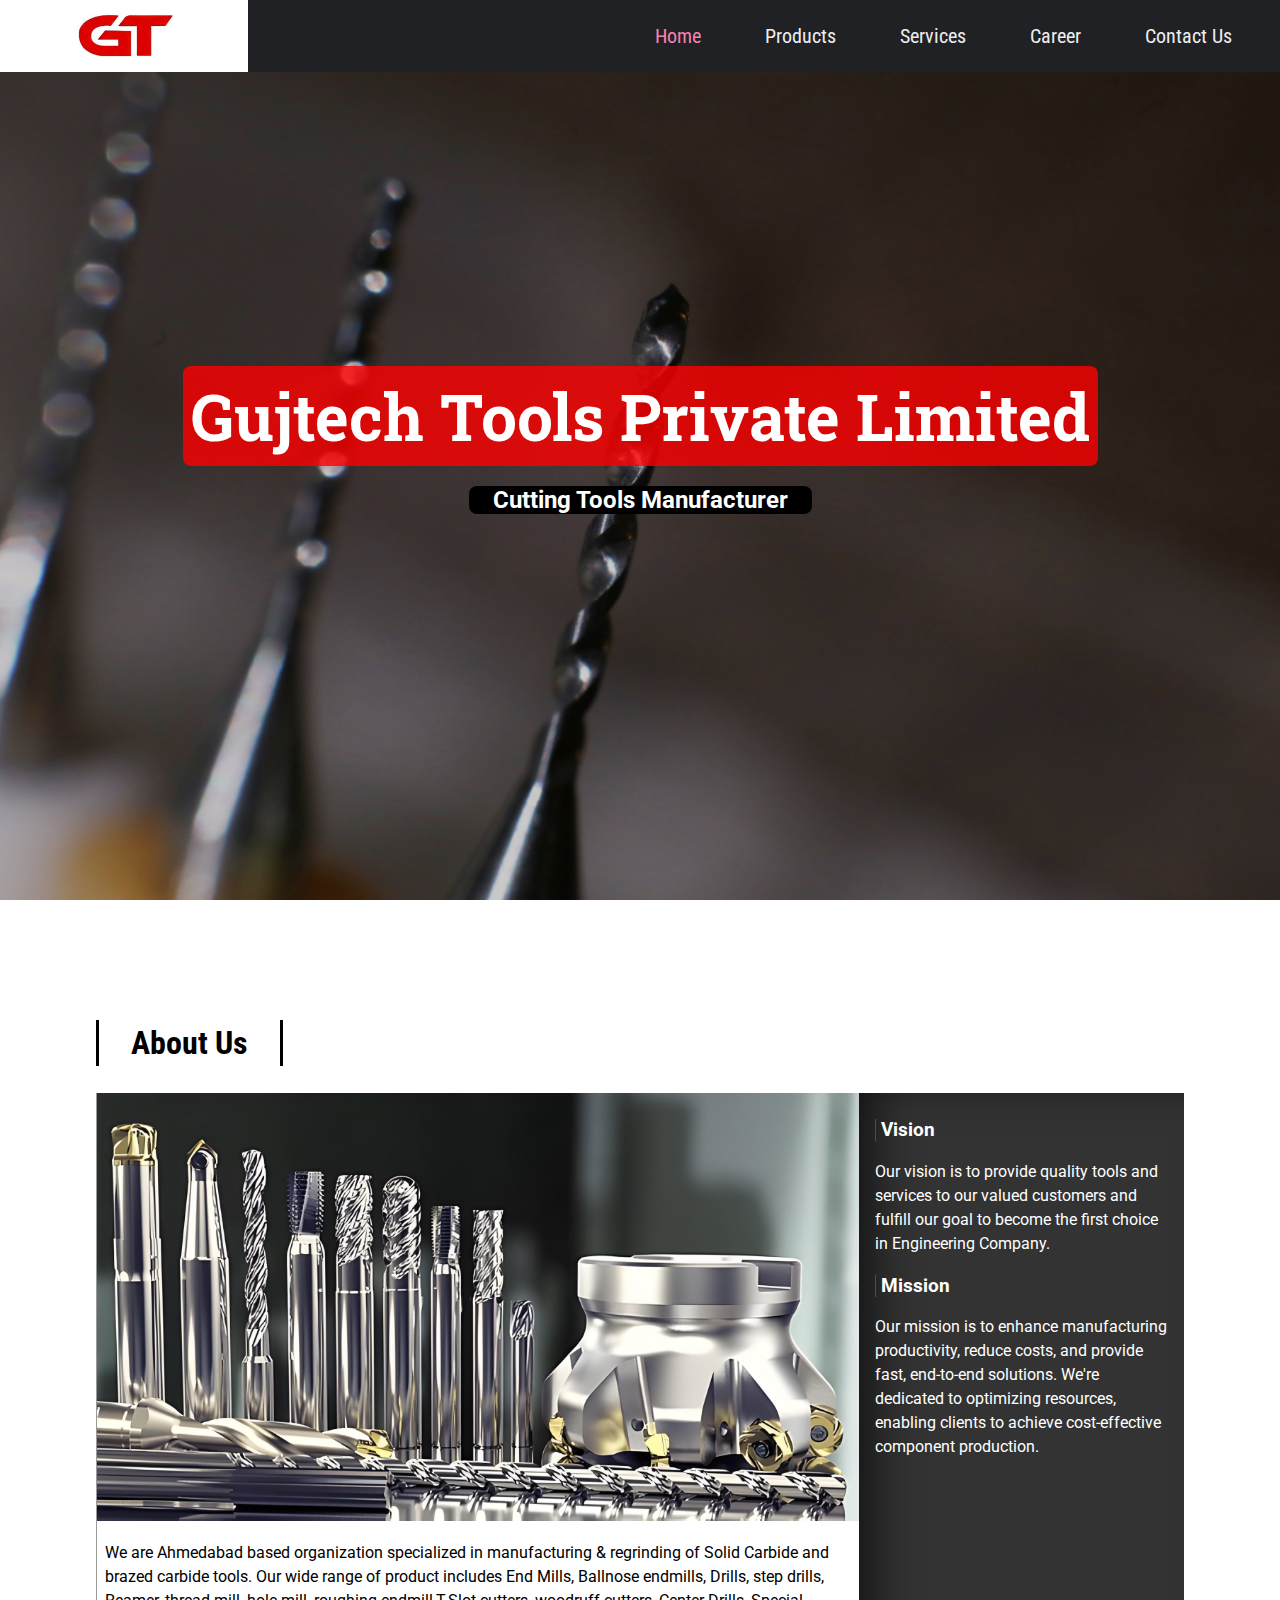
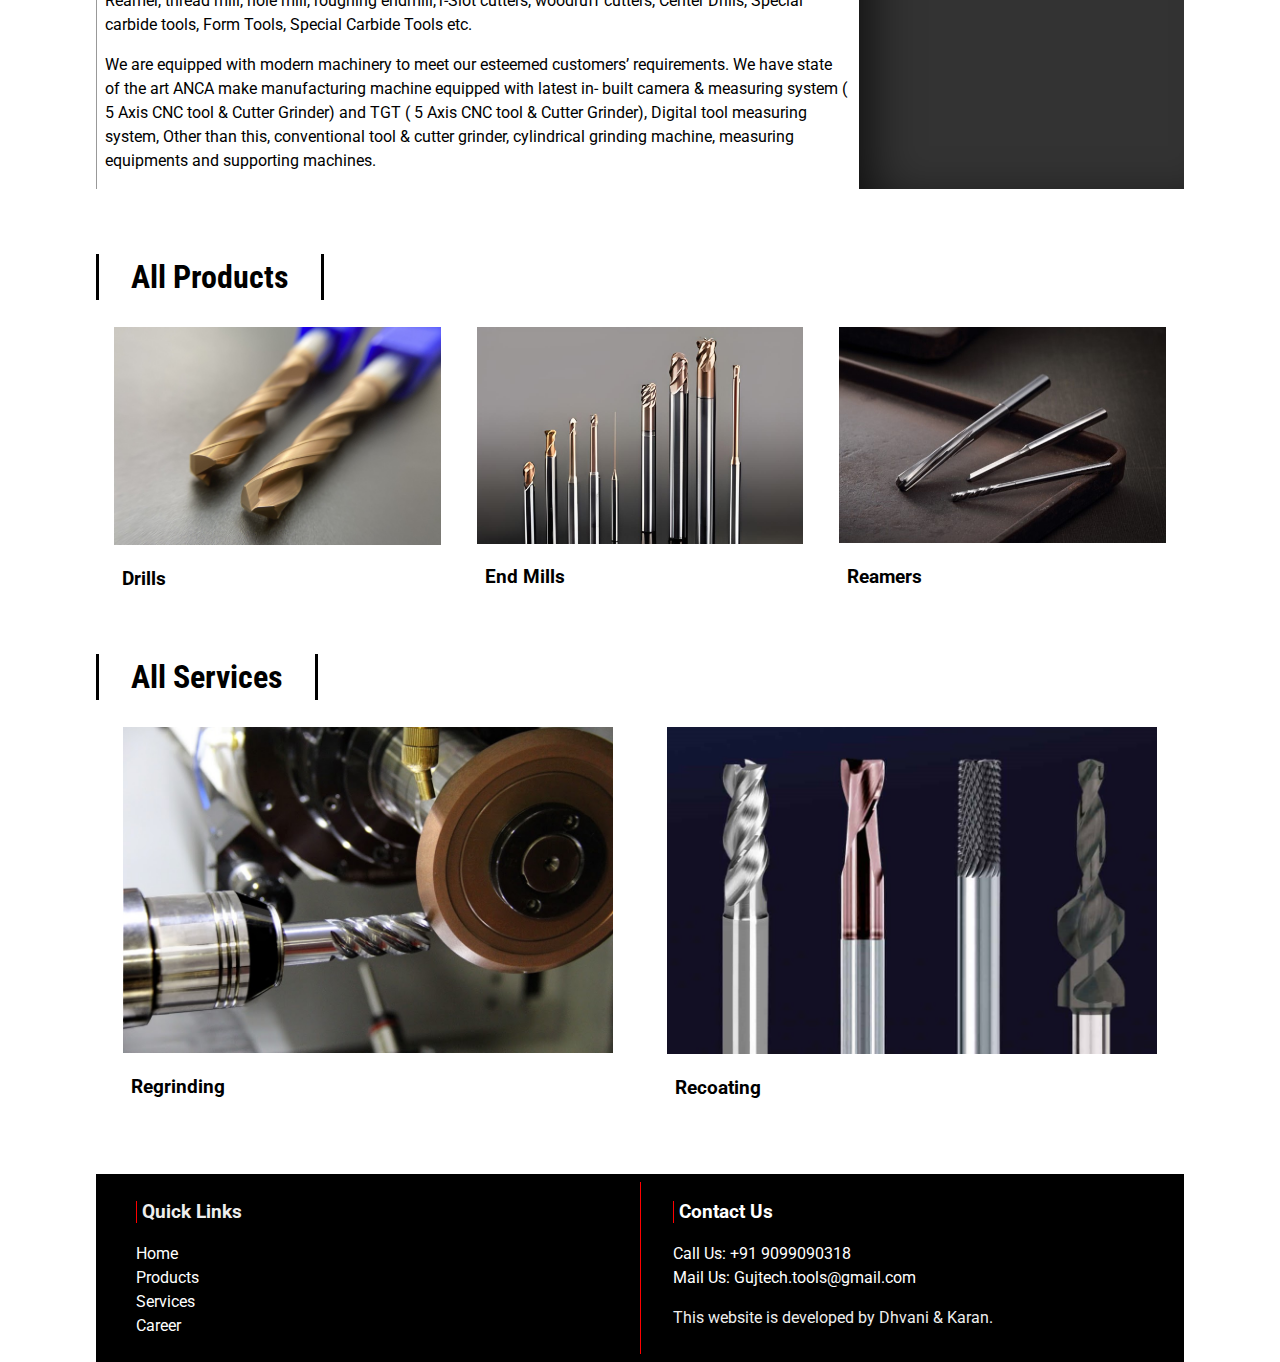
<file: index.html>
<!DOCTYPE html>
<html lang="en">

<head>
    <meta charset="UTF-8">
    <meta name="viewport" content="width=device-width, initial-scale=1.0">
    <meta http-equiv="X-UA-Compatible" content="ie=edge">
    <link rel="stylesheet" href="https://use.fontawesome.com/releases/v5.1.0/css/all.css"
        integrity="sha384-lKuwvrZot6UHsBSfcMvOkWwlCMgc0TaWr+30HWe3a4ltaBwTZhyTEggF5tJv8tbt" crossorigin="anonymous">
    <link href="https://fonts.googleapis.com/css?family=Roboto|Roboto+Condensed|Roboto+Slab" rel="stylesheet">
    <link rel="stylesheet" href="style.css">
    <title>Gujtech Tools</title>
</head>

<body>
    <div id="slideout-menu">
        <ul>
            <li>
                <a href="index.html">Home</a>
            </li>
            <li>
                <a href="products.html">Products</a>
            </li>
            <li>
                <a href="services.html">Services</a>
            </li>
            <li>
                <a href="career.html">Career</a>
            </li>
            <li>
                <a href="contactus.html">Contact Us</a>
            </li>
            <!-- <li>
                <input type="text" placeholder="Search Here">
            </li> -->
        </ul>
    </div>

    <nav>
        <div id="logo-img">
            <a href="#">
                <img src="img\logo.jpg" alt="Gujtech Logo">
            </a>
        </div>
        <div id="menu-icon">
            <i class="fas fa-bars"></i>
        </div>
        <ul>
            <li>
                <a class="active" href="index.html">Home</a>
            </li>
            <li>
                <a href="products.html">Products</a>
            </li>
            <li>
                <a href="services.html">Services</a>
            </li>
            <li>
                <a href="career.html">Career</a>
            </li>
            <li>
                <a href="contactus.html">Contact Us</a>
            </li>
            <!-- <li>
                <div id="search-icon">
                    <i class="fas fa-search"></i>
                </div>
            </li> -->
        </ul>
    </nav>

    <!-- <div id="searchbox">
        <input type="text" placeholder="Search Here">
    </div> -->

    <div id="banner">
        <h1>Gujtech Tools Private Limited</h1>
        <h2>Cutting Tools Manufacturer</h2>
    </div>

    <main>

        <!-- ABOUT on top of home page -->
        <h2 class="page-heading">About Us</h2>
        <div id="post-container">
            <section id="blogpost">
                <div class="card">
                    <div class="card-image">
                        <img src="img/about.jpg" alt="Card Image">
                    </div>
                    <div class="card-description">
                        <p>We are Ahmedabad based organization specialized in manufacturing & regrinding of Solid
                            Carbide and brazed carbide tools.
                            Our wide range of product includes End Mills, Ballnose endmills, Drills, step drills,
                            Reamer, thread mill, hole mill, roughing endmill,T-Slot cutters, woodruff cutters, Center
                            Drills,
                            Special carbide tools, Form Tools, Special Carbide Tools etc.
                        </p>
                        <p>
                            We are equipped with modern machinery to meet our esteemed customers’ requirements.
                            We have state of the art ANCA make manufacturing machine equipped with latest in- built
                            camera
                            & measuring system ( 5 Axis CNC tool & Cutter Grinder) and TGT ( 5 Axis CNC tool & Cutter
                            Grinder),
                            Digital tool measuring system, Other than this, conventional tool & cutter grinder,
                            cylindrical grinding machine,
                            measuring equipments and supporting machines.
                        </p>
                    </div>
                </div>

            </section>

            <aside id="sidebar">
                <h3 class="vision">Vision</h3>
                <p>Our vision is to provide quality tools and services to our valued customers and fulfill our
                    goal to become the first choice in Engineering Company.</p>

                <h3 class="vision">Mission</h3>
                <p>Our mission is to enhance manufacturing productivity, reduce costs, and provide fast,
                    end-to-end solutions. We're dedicated to optimizing resources, enabling clients to achieve
                    cost-effective component production.</p>

            </aside>
        </div>

        <br><br>
        <!-- PRODUCTS LIST -->
        <a href="products.html">
            <h2 class="section-heading">All Products</h2>
        </a>

        <section id="card1">
            <div class="card">
                <div class="card-image">
                    <a href="drills.html">
                        <img src="img/drill1.jpeg" alt="Card Image">
                    </a>
                </div>

                <div class="card-description">
                    <a href="drills.html">
                        <h3>Drills</h3>
                    </a>
                </div>
            </div>

            <div class="card">
                <div class="card-image">
                    <a href="endmills.html">
                        <img src="img/endmill1.jpg" alt="Card Image">
                    </a>
                </div>

                <div class="card-description">
                    <a href="endmills.html">
                        <h3>End Mills</h3>
                    </a>
                </div>
            </div>

            <div class="card">
                <div class="card-image">
                    <a href="reamers.html">
                        <img src="img/reamer1.jpg" alt="Card Image">
                    </a>
                </div>

                <div class="card-description">
                    <a href="reamers.html">
                        <h3>Reamers</h3>
                    </a>
                </div>
            </div>
        </section>

        <br>

        <a href="services.html">
            <h2 class="section-heading">All Services</h2>
        </a>

        <section id="card2">
            <div class="card">
                <div class="card-image">
                    <img src="img/regrinding1.jpg" alt="Card Image">

                </div>

                <div class="card-description">
                    <a href="services.html">
                        <h3>Regrinding</h3>
                    </a>
                </div>
            </div>

            <div class="card">
                <div class="card-image">
                    <img src="img/coating1.jpg" alt="Card Image">

                </div>

                <div class="card-description">
                    <a href="services.html">
                        <h3>Recoating</h3>
                    </a>
                </div>
            </div>
        </section>

        <br><br><br>

        <footer>
            <div id="left-footer">
                <h3>Quick Links</h3>
                <p>
                <ul>
                    <li>
                        <a href="index.html">Home</a>
                    </li>
                    <li>
                        <a href="products.html">Products</a>
                    </li>
                    <li>
                        <a href="services.html">Services</a>
                    </li>
                    <li>
                        <a href="career.html">Career</a>
                    </li>
                </ul>
                </p>
            </div>

            <div id="right-footer">
                <h3><a href="contactus.html">Contact Us</a></h3>
                <!-- <div id="social-media-footer"> -->
                <p>
                <ul>
                    <li>
                        <a href="https://www.linkedin.com/company/gujtech-tools-private-limited/">
                            <i class="fab fa-linkedin-in"></i>
                        </a>
                    </li>
                    <li>
                        <a href="tel:9099090318">Call Us: +91 9099090318</a>
                    </li>
                    <li>
                        <a href="mailto:Gujtechtools@gmail.com">Mail Us: Gujtech.tools@gmail.com</a>
                    </li>
                </ul>
                </p>
                <!-- </div> -->
                <p>This website is developed by Dhvani & Karan.</p>
            </div>
        </footer>

    </main>

    <script src="main.js"></script>
</body>

</html>
</file>
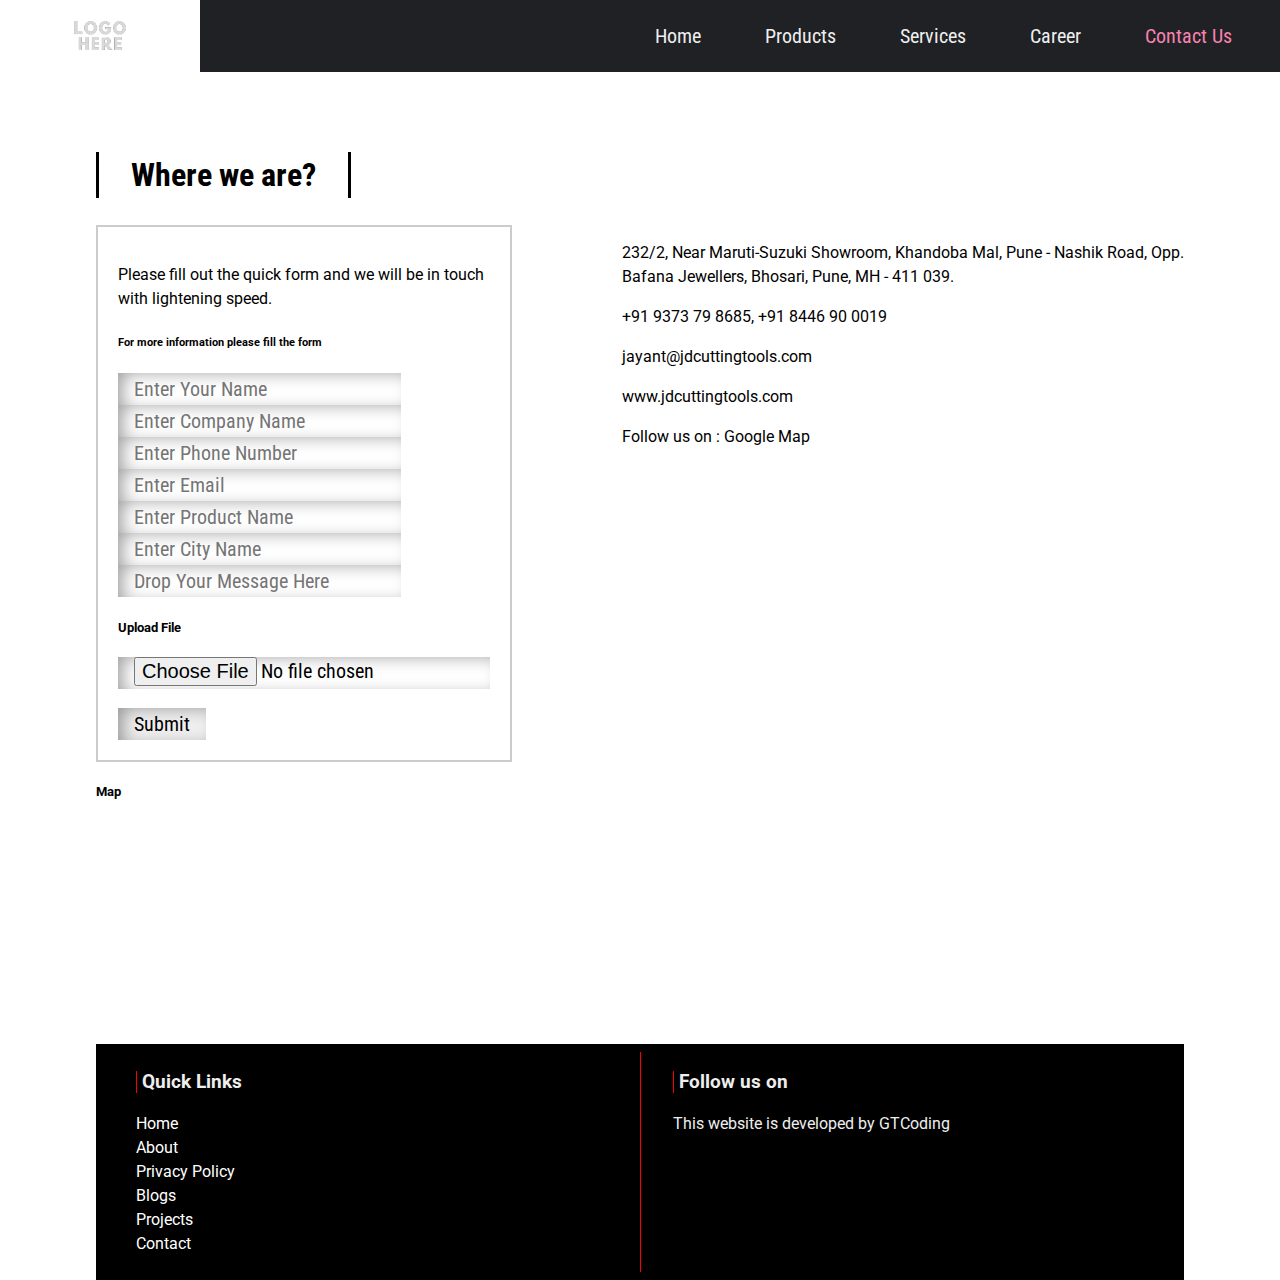
<file: about.html>
<!DOCTYPE html>
<html lang="en">

<head>
    <meta charset="UTF-8">
    <meta name="viewport" content="width=device-width, initial-scale=1.0">
    <meta http-equiv="X-UA-Compatible" content="ie=edge">
    <link rel="stylesheet" href="https://use.fontawesome.com/releases/v5.1.0/css/all.css"
        integrity="sha384-lKuwvrZot6UHsBSfcMvOkWwlCMgc0TaWr+30HWe3a4ltaBwTZhyTEggF5tJv8tbt" crossorigin="anonymous">
    <link href="https://fonts.googleapis.com/css?family=Roboto|Roboto+Condensed|Roboto+Slab" rel="stylesheet">
    <link rel="stylesheet" href="style.css">
    <title>Gujtech Tools</title>
</head>

<body>
    <div id="slideout-menu">
        <ul>
            <li>
                <a href="index.html">Home</a>
            </li>
            <li>
                <a href="products.html">Products</a>
            </li>
            <li>
                <a href="products.html">Services</a>
            </li>
            <li>
                <a href="career.html">Career</a>
            </li>
            <li>
                <a href="about.html">Contact Us</a>
            </li>
            <li>
                <input type="text" placeholder="Search Here">
            </li>
        </ul>
    </div>

    <nav>
        <div id="logo-img">
            <a href="#">
                <img src="img/logo.png" alt="GTCoding Logo">
            </a>
        </div>
        <div id="menu-icon">
            <i class="fas fa-bars"></i>
        </div>
        <ul>
            <li>
                <a href="index.html">Home</a>
            </li>
            <li>
                <a href="products.html">Products</a>
            </li>
            <li>
                <a href="products.html">Services</a>
            </li>
            <li>
                <a href="career.html">Career</a>
            </li>
            <li>
                <a class="active" href="about.html">Contact Us</a>
            </li>
            <li>
                <div id="search-icon">
                    <i class="fas fa-search"></i>
                </div>
            </li>
        </ul>
    </nav>

    <div id="searchbox">
        <input type="text" placeholder="Search Here">
    </div>

    <main>


        <h2 class="page-heading">Where we are?</h2>

        <div class="fc">


            <div class="col-md-6 text-center" style="border: 2px solid #ccc;padding: 20px;">

                <p>Please fill out the quick form and we will be in touch with lightening speed.</p>
                <h6 class="text-center">For more information please fill the form</h6>

                <form id="form1" name="myform" enctype="multipart/form-data" autocomplete="off" method="post"
                    action="emailsend.php">
                    <div id="pasteoff">
                        <div class="row">
                            <div class="col-md-6 col-sm-6 col-xs-12">
                                <input name="name" type="text" required placeholder="Enter Your Name" />
                            </div>
                            <div class="col-md-6 col-sm-6 col-xs-12">
                                <input name="cname" type="text" required placeholder="Enter Company Name" />
                            </div>
                        </div>

                        <div class="row">
                            <div class="col-md-6 col-sm-6 col-xs-12">
                                <input name="phone" type="number" id="txtmobile mob_frm"
                                    oninput="javascript: if (this.value.length > this.maxLength) this.value = this.value.slice(0, this.maxLength);"
                                    maxlength="15" required placeholder="Enter Phone Number" />
                            </div>
                            <div class="col-md-6 col-sm-6 col-xs-12">
                                <input name="email" type="email" id="txtemail" required placeholder="Enter Email" />
                            </div>
                        </div>

                        <div class="row">
                            <div class="col-md-6 col-sm-6 col-xs-12">
                                <input name="pname" type="text" required placeholder="Enter Product Name" />
                            </div>
                            <div class="col-md-6 col-sm-6 col-xs-12">
                                <input name="city" type="text" required placeholder="Enter City Name" />
                            </div>
                        </div>
                    </div>


                    <div class="row">
                        <div class="col-md-12 col-sm-6 col-xs-12">
                            <input type="checkbox" name="contact_me_by_fax_only" value="1"
                                style="display:none !important" tabindex="-1" autocomplete="off">
                        </div>
                    </div>

                    <div class="row">
                        <div class="col-md-12 col-sm-6 col-xs-12">
                            <input name="msg" type="text" required placeholder="Drop Your Message Here">
                        </div>
                    </div>

                    <div class="row">
                        <div class="col-md-3 col-sm-6 col-xs-12">
                            <h5 class="textheading">Upload File</h5>
                        </div>
                        <div class="col-md-9 col-sm-9 col-xs-12">
                            <input type="file" name="file" id="file">
                        </div>
                    </div>
                    <br>
                    <div class="row">

                        <div class="col-md-3 col-sm-6 col-xs-12">
                            <input class="submit overlay" type="submit" name="submit" id="submit" class="button"
                                value="Submit" />
                            <div class="submit__overlay"></div>
                        </div>
                    </div>
                </form>



            </div>

            <div>

                <div class="contactdetails">
                    <p class="mb-0"><i class="fa fa-map-marker" aria-hidden="true"></i> <span class="address-sec">
                        </span>
                        232/2, Near Maruti-Suzuki Showroom, Khandoba Mal, Pune - Nashik Road, Opp. Bafana Jewellers,
                        Bhosari, Pune, MH - 411 039.</p>
                    <p><i class="fa fa-phone" aria-hidden="true"></i> +91 9373 79 8685, +91 8446 90 0019</p>
                    <!-- <p class="mb-0"><a href="mailto:jayant@jdcuttingtools.com"><i class="fa fa-envelope" aria-hidden="true"></i> jayant@jdcuttingtools.com </a></p> -->
                    <p><a href="mailto:jayant@jdcuttingtools.com"><i class="fa fa-envelope" aria-hidden="true"></i>
                            jayant@jdcuttingtools.com</a> </p>

                    <p><a href="https://www.jdcuttingtools.com/"><i class="fa fa-globe" aria-hidden="true"></i>
                            www.jdcuttingtools.com</a> </p>

                    <p><a href="https://goo.gl/maps/W3tSPwQWfvr1JPe56" class="location" target="_blank"> Follow us on :
                            Google Map</a></p>

                </div>

            </div>
        </div>

        <div class="col-md-4">
            <h5>Map</h5>


            <iframe
                src="https://www.google.com/maps/embed?pb=!1m18!1m12!1m3!1d3781.013754738973!2d73.84881781537679!3d18.61845108735211!2m3!1f0!2f0!3f0!3m2!1i1024!2i768!4f13.1!3m3!1m2!1s0x3bc2c7785e9bc50f%3A0x8d36467f844f89fc!2sJD%20Cutting%20Tools!5e0!3m2!1sen!2sin!4v1602827589238!5m2!1sen!2sin"
                width="100%" height="200" frameborder="0" style="border:0;" allowfullscreen="" aria-hidden="false"
                tabindex="0"></iframe>

        </div>


        <br>

        <footer>
            <div id="left-footer">
                <h3>Quick Links</h3>
                <p>
                <ul>
                    <li>
                        <a href="index.html">Home</a>
                    </li>
                    <li>
                        <a href="about.html">About</a>
                    </li>
                    <li>
                        <a href="#">Privacy Policy</a>
                    </li>
                    <li>
                        <a href="products.html">Blogs</a>
                    </li>
                    <li>
                        <a href="products.html">Projects</a>
                    </li>
                    <li>
                        <a href="tel:9099090318">Contact</a>
                    </li>
                </ul>
                </p>
            </div>

            <div id="right-footer">
                <h3>Follow us on</h3>
                <div id="social-media-footer">
                    <ul>
                        <li>
                            <a href="#">
                                <i class="fab fa-facebook"></i>
                            </a>
                        </li>
                        <li>
                            <a href="#">
                                <i class="fab fa-youtube"></i>
                            </a>
                        </li>
                        <li>
                            <a href="#">
                                <i class="fab fa-github"></i>
                            </a>
                        </li>
                    </ul>
                </div>
                <p>This website is developed by GTCoding</p>
            </div>
        </footer>

    </main>

    <script src="main.js"></script>
</body>

</html>
</file>
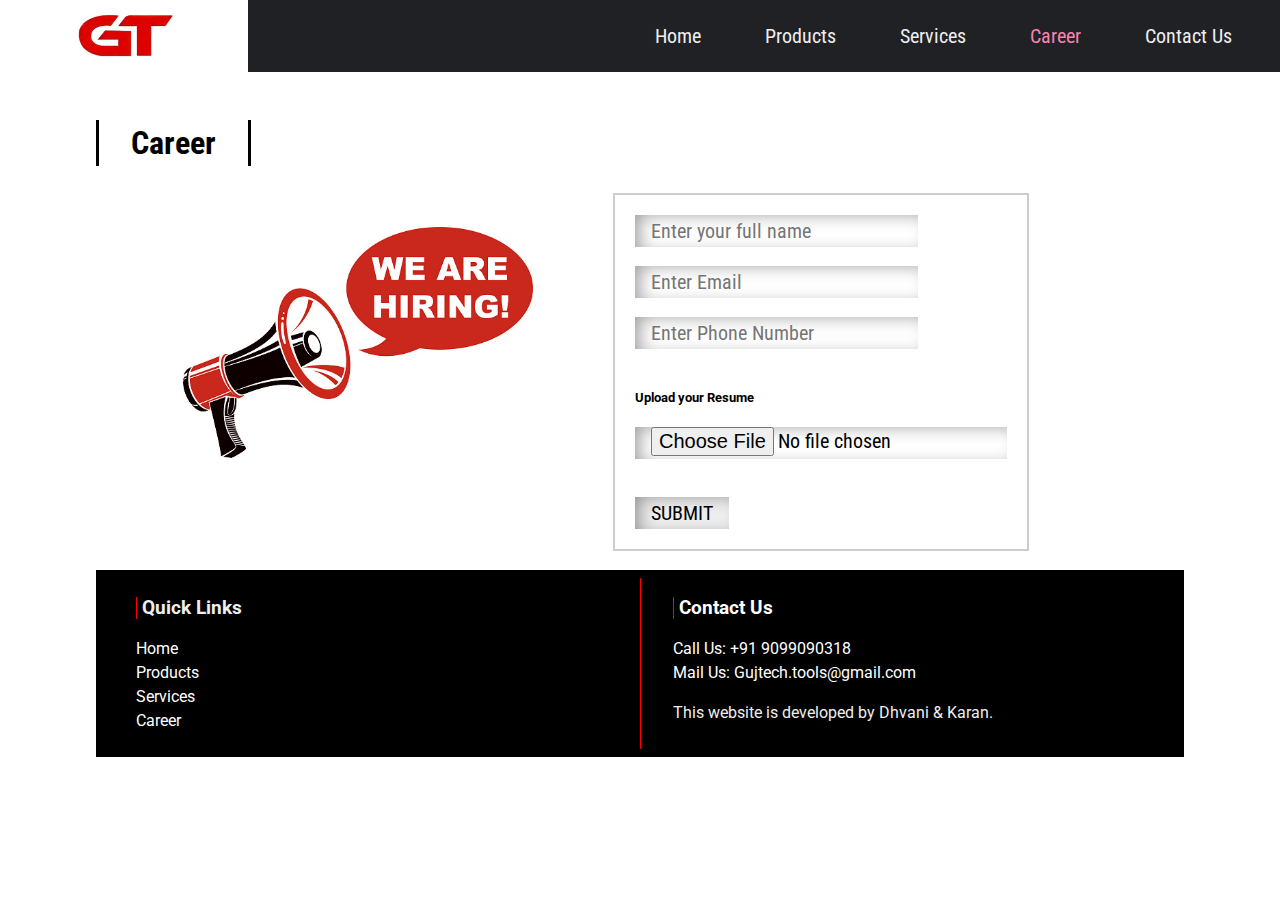
<file: career.html>
<!DOCTYPE html>
<html lang="en">

<head>
    <meta charset="UTF-8">
    <meta name="viewport" content="width=device-width, initial-scale=1.0">
    <meta http-equiv="X-UA-Compatible" content="ie=edge">
    <link rel="stylesheet" href="https://use.fontawesome.com/releases/v5.1.0/css/all.css"
        integrity="sha384-lKuwvrZot6UHsBSfcMvOkWwlCMgc0TaWr+30HWe3a4ltaBwTZhyTEggF5tJv8tbt" crossorigin="anonymous">
    <link href="https://fonts.googleapis.com/css?family=Roboto|Roboto+Condensed|Roboto+Slab" rel="stylesheet">
    <link rel="stylesheet" href="style.css">
    <title>Gujtech Tools</title>
</head>

<body>
    <div id="slideout-menu">
        <ul>
            <li>
                <a href="index.html">Home</a>
            </li>
            <li>
                <a href="products.html">Products</a>
            </li>
            <li>
                <a href="services.html">Services</a>
            </li>
            <li>
                <a href="career.html">Career</a>
            </li>
            <li>
                <a href="contactus.html">Contact Us</a>
            </li>
            <!-- <li>
                <input type="text" placeholder="Search Here">
            </li> -->
        </ul>
    </div>

    <nav>
        <div id="logo-img">
            <a href="#">
                <img src="img/logo.jpg" alt="Gujtech Logo">
            </a>
        </div>
        <div id="menu-icon">
            <i class="fas fa-bars"></i>
        </div>
        <ul>
            <li>
                <a href="index.html">Home</a>
            </li>
            <li>
                <a href="products.html">Products</a>
            </li>
            <li>
                <a href="services.html">Services</a>
            </li>
            <li>
                <a class="active" href="career.html">Career</a>
            </li>
            <li>
                <a href="contactus.html">Contact Us</a>
            </li>
            <!-- <li>
                <div id="search-icon">
                    <i class="fas fa-search"></i>
                </div>
            </li> -->
        </ul>
    </nav>

    <!-- <div id="searchbox">
        <input type="text" placeholder="Search Here">
    </div> -->

    <main>

        <h2 class="page-heading">Career</h2>

        <div class="fc1">

            <div id="hiring">

                <!-- <p>We are Hiring...</p> -->
                <img src="img/hiring.jpg" alt="career">
            </div>

            <div class="col-md-6 text-center" style="border: 2px solid #ccc;padding: 20px;">
                <form name="careerform" method="post" action="career.php" enctype="multipart/form-data">
                    <div class="row">
                        <div class="col-md-12">
                            <input name="name" id="name" type="text" placeholder="Enter your full name" required="" />
                        </div>
                    </div>
                    <br>
                    <div class="row">
                        <div class="col-md-6">
                            <input name="email" id="email" type="email" placeholder="Enter Email" required="" />
                        </div>
                        <br>
                        <div class="col-md-6">
                            <input name="phone" id="phone" type="tel" placeholder="Enter Phone Number" required="" />
                        </div>
                    </div>
                    <br>
                    <div class="row">
                        <div class="col-md-3 col-sm-6 col-xs-12">
                            <h5 class="textheading">Upload your Resume</h5>
                        </div>
                        <div class="col-md-9 col-sm-9 col-xs-12">
                            <input type="file" name="file" id="file">
                        </div><br>
                    </div>
                    <br>
                    <div class="row">

                        <div class="col-md-6">
                            <input type="submit" name="submit" id="submit" value="SUBMIT" class="btn btn-primary">
                        </div>
                    </div>

                </form>

                <!-- <script>
                    const scriptURL = 'https://script.google.com/macros/s/AKfycbyMABsMCw4t-w1c84wU2M7kyEM3lnSPORlyqPi0aDHGFy0Kc7hP3JCQGDug4zrL2O4U/exec'
                    const form = document.forms['careerform']

                    form.addEventListener('submit', e => {
                        e.preventDefault()
                        fetch(scriptURL, { method: 'POST', body: new FormData(form) })
                            .then(response => alert("Thank you! your response is submitted successfully."))
                            .then(() => { window.location.reload(); })
                            .catch(error => console.error('Error!', error.message))
                    })
                </script> -->
            </div>

        </div>
        <br>

        <!-- FOOTER -->
        <footer>
            <div id="left-footer">
                <h3>Quick Links</h3>
                <p>
                <ul>
                    <li>
                        <a href="index.html">Home</a>
                    </li>
                    <li>
                        <a href="products.html">Products</a>
                    </li>
                    <li>
                        <a href="services.html">Services</a>
                    </li>
                    <li>
                        <a href="career.html">Career</a>
                    </li>
                </ul>
                </p>
            </div>

            <div id="right-footer">
                <h3><a href="contactus.html">Contact Us</a></h3>
                <!-- <div id="social-media-footer"> -->
                <p>
                <ul>
                    <li>
                        <a href="https://www.linkedin.com/company/gujtech-tools-private-limited/">
                            <i class="fab fa-linkedin-in"></i>
                        </a>
                    </li>
                    <li>
                        <a href="tel:9099090318">Call Us: +91 9099090318</a>
                    </li>
                    <li>
                        <a href="mailto:Gujtechtools@gmail.com">Mail Us: Gujtech.tools@gmail.com</a>
                    </li>
                </ul>
                </p>
                <!-- </div> -->
                <p>This website is developed by Dhvani & Karan.</p>
            </div>
        </footer>

    </main>

    <script src="main.js"></script>
</body>

</html>
</file>
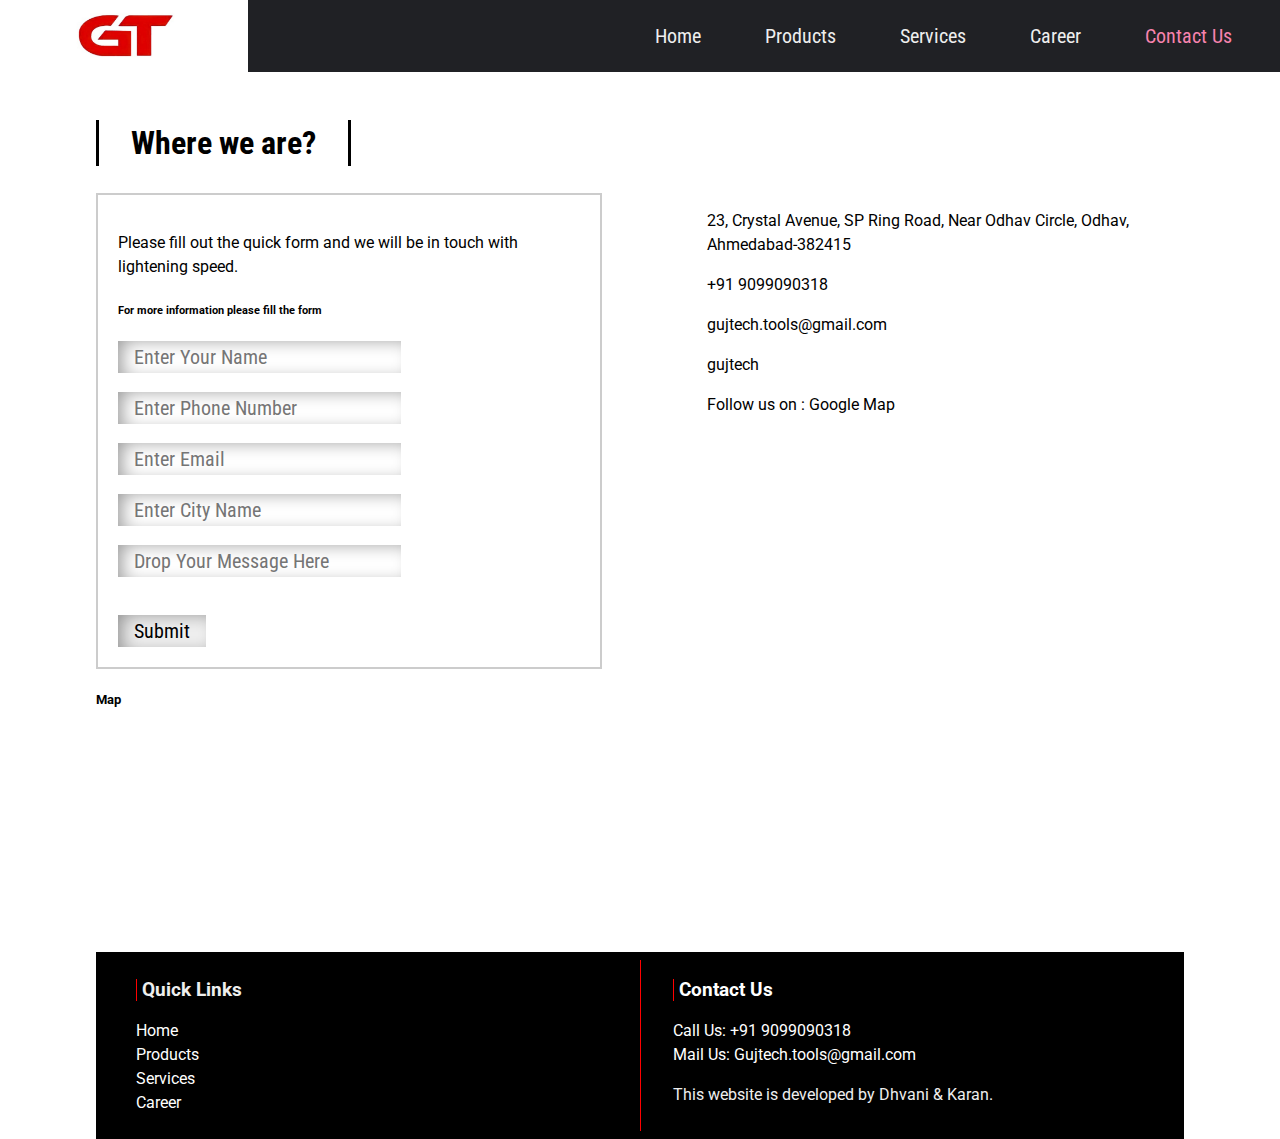
<file: contactus.html>
<!DOCTYPE html>
<html lang="en">

<head>
    <meta charset="UTF-8">
    <meta name="viewport" content="width=device-width, initial-scale=1.0">
    <meta http-equiv="X-UA-Compatible" content="ie=edge">
    <link rel="stylesheet" href="https://use.fontawesome.com/releases/v5.1.0/css/all.css"
        integrity="sha384-lKuwvrZot6UHsBSfcMvOkWwlCMgc0TaWr+30HWe3a4ltaBwTZhyTEggF5tJv8tbt" crossorigin="anonymous">
    <link href="https://fonts.googleapis.com/css?family=Roboto|Roboto+Condensed|Roboto+Slab" rel="stylesheet">
    <link rel="stylesheet" href="style.css">
    <title>Gujtech Tools</title>
</head>

<body>
    <div id="slideout-menu">
        <ul>
            <li>
                <a href="index.html">Home</a>
            </li>
            <li>
                <a href="products.html">Products</a>
            </li>
            <li>
                <a href="services.html">Services</a>
            </li>
            <li>
                <a href="career.html">Career</a>
            </li>
            <li>
                <a href="contactus.html">Contact Us</a>
            </li>
            <!-- <li>
                <input type="text" placeholder="Search Here">
            </li> -->
        </ul>
    </div>

    <nav>
        <div id="logo-img">
            <a href="#">
                <img src="img/logo.jpg" alt="Gujtech Logo">
            </a>
        </div>
        <div id="menu-icon">
            <i class="fas fa-bars"></i>
        </div>
        <ul>
            <li>
                <a href="index.html">Home</a>
            </li>
            <li>
                <a href="products.html">Products</a>
            </li>
            <li>
                <a href="services.html">Services</a>
            </li>
            <li>
                <a href="career.html">Career</a>
            </li>
            <li>
                <a class="active" href="contactus.html">Contact Us</a>
            </li>
            <!-- <li>
                <div id="search-icon">
                    <i class="fas fa-search"></i>
                </div>
            </li> -->
        </ul>
    </nav>

    <!-- <div id="searchbox">
        <input type="text" placeholder="Search Here">
    </div> -->

    <main>


        <h2 class="page-heading">Where we are?</h2>

        <div class="fc">


            <div class="col-md-6 text-center" style="border: 2px solid #ccc;padding: 20px;">

                <p>Please fill out the quick form and we will be in touch with lightening speed.</p>
                <h6 class="text-center">For more information please fill the form</h6>

                <form name="contactform" method="post" action="contact.php">
                    <div id="pasteoff">
                        <div class="row">
                            <div class="col-md-6 col-sm-6 col-xs-12">
                                <input id="name" name="name" type="text" required placeholder="Enter Your Name" />
                            </div>

                            <br>
                        </div>

                        <div class="row">
                            <div class="col-md-6 col-sm-6 col-xs-12">
                                <input name="phone" type="tel" id="phone"
                                    oninput="javascript: if (this.value.length > this.maxLength) this.value = this.value.slice(0, this.maxLength);"
                                    maxlength="15" required placeholder="Enter Phone Number" />
                            </div><br>
                            <div class="col-md-6 col-sm-6 col-xs-12">
                                <input name="email" type="email" id="email" required placeholder="Enter Email" />
                            </div><br>
                        </div>

                        <div class="row">

                            <div class="col-md-6 col-sm-6 col-xs-12">
                                <input name="city" type="text" id="city" required placeholder="Enter City Name" />
                            </div><br>
                        </div>
                    </div>


                    <div class="row">
                        <div class="col-md-12 col-sm-6 col-xs-12">
                            <input name="msg" type="text" id="msg" required placeholder="Drop Your Message Here">
                        </div><br>
                    </div>


                    <br>
                    <div class="row">

                        <div class="col-md-3 col-sm-6 col-xs-12">
                            <input class="submit overlay" type="submit" name="submit" id="submit" class="button"
                                onclick="my_button_click_handler" value="Submit" />
                        </div>
                    </div>
                    <script>
                        function my_button_click_handler() {
                            alert('Submitted');
                        }
                    </script>
                </form>

                <script>
                    document.getElementById("contactform").addEventListener("submit", function (event) {
                        // Prevent the form from submitting as a regular HTTP request.
                        event.preventDefault();

                        // Display a popup message here
                        alert("Form submitted successfully!");

                        // You can also redirect the user to a different page if needed
                        // window.location.href = "thank_you_page.php";
                    });
                </script>


                <!-- <script>
                    // const scriptURL = 'https://script.google.com/macros/s/AKfycbzmdi32x_FeyrPA9rCAj68QYv61AIivFEFfycv7bgNENKFY-9iUYS9Pt1oGO4BPlKQm/exec'
                    // const form = document.forms['contactform']

                    form.addEventListener('submit', e => {
                        e.preventDefault()
                        fetch(scriptURL, { method: 'POST', body: new FormData(form) })
                            .then(response => alert("Thank you! your response is submitted successfully."))
                            .then(() => { window.location.reload(); })
                            .catch(error => console.error('Error!', error.message))
                    })
                </script> -->



            </div>

            <div>

                <div class="contactdetails">
                    <p class="mb-0"><i class="fa fa-map-marker" aria-hidden="true"></i> <span class="address-sec">
                        </span>
                        23, Crystal Avenue, SP Ring Road, Near Odhav Circle, Odhav, Ahmedabad-382415</p>
                    <p><a href="tel:9099090318"><i class="fa fa-phone" aria-hidden="true"></i> +91 9099090318</a></p>

                    <p><a href="mailto:gujtech.tools@google.com"><i class="fa fa-envelope" aria-hidden="true"></i>
                            gujtech.tools@gmail.com</a> </p>

                    <p><a href=#><i class="fa fa-globe" aria-hidden="true"></i>
                            gujtech</a> </p>

                    <p><a href="https://maps.app.goo.gl/whpajn1du23Xm68f6" class="location" target="_blank"> Follow us
                            on :
                            Google Map</a></p>

                </div>

            </div>
        </div>

        <div class="col-md-4">
            <h5>Map</h5>

            <iframe <<<<<<< HEAD
                src="https://www.google.com/maps/embed?pb=!1m17!1m12!1m3!1d3672.0101379454127!2d72.67102507531389!3d23.023399979173153!2m3!1f0!2f0!3f0!3m2!1i1024!2i768!4f13.1!3m2!1m1!2zMjPCsDAxJzI0LjIiTiA3MsKwNDAnMjUuMCJF!5e0!3m2!1sen!2sin!4v1696868042832!5m2!1sen!2sin"
                width="100%" height="200" frameborder="0" style="border:0;" allowfullscreen=""
                aria-hidden="false"=======src="https://www.google.com/maps/embed?pb=!1m17!1m12!1m3!1d3672.0101379454127!2d72.67102507531389!3d23.023399979173153!2m3!1f0!2f0!3f0!3m2!1i1024!2i768!4f13.1!3m2!1m1!2zMjPCsDAxJzI0LjIiTiA3MsKwNDAnMjUuMCJF!5e0!3m2!1sen!2sin!4v1697038528350!5m2!1sen!2sin"
                width="100%" height="200" frameborder="0" style="border:0;" allowfullscreen=""
                aria-hidden="false">>>>>>> e6eee51c9426604ecb4df8cc502aedc6507550e4
                tabindex="0"></iframe>

        </div>


        <br>


        <footer>
            <div id="left-footer">
                <h3>Quick Links</h3>
                <p>
                <ul>
                    <li>
                        <a href="index.html">Home</a>
                    </li>
                    <li>
                        <a href="products.html">Products</a>
                    </li>
                    <li>
                        <a href="services.html">Services</a>
                    </li>
                    <li>
                        <a href="career.html">Career</a>
                    </li>
                </ul>
                </p>
            </div>

            <div id="right-footer">
                <h3><a href="contactus.html">Contact Us</a></h3>
                <!-- <div id="social-media-footer"> -->
                <p>
                <ul>
                    <li>
                        <a href="https://www.linkedin.com/company/gujtech-tools-private-limited/">
                            <i class="fab fa-linkedin-in"></i>
                        </a>
                    </li>
                    <li>
                        <a href="tel:9099090318">Call Us: +91 9099090318</a>
                    </li>
                    <li>
                        <a href="mailto:Gujtechtools@gmail.com">Mail Us: Gujtech.tools@gmail.com</a>
                    </li>
                </ul>
                </p>
                <!-- </div> -->
                <p>This website is developed by Dhvani & Karan.</p>
            </div>
        </footer>

    </main>

    <script src="main.js"></script>
</body>

</html>
</file>
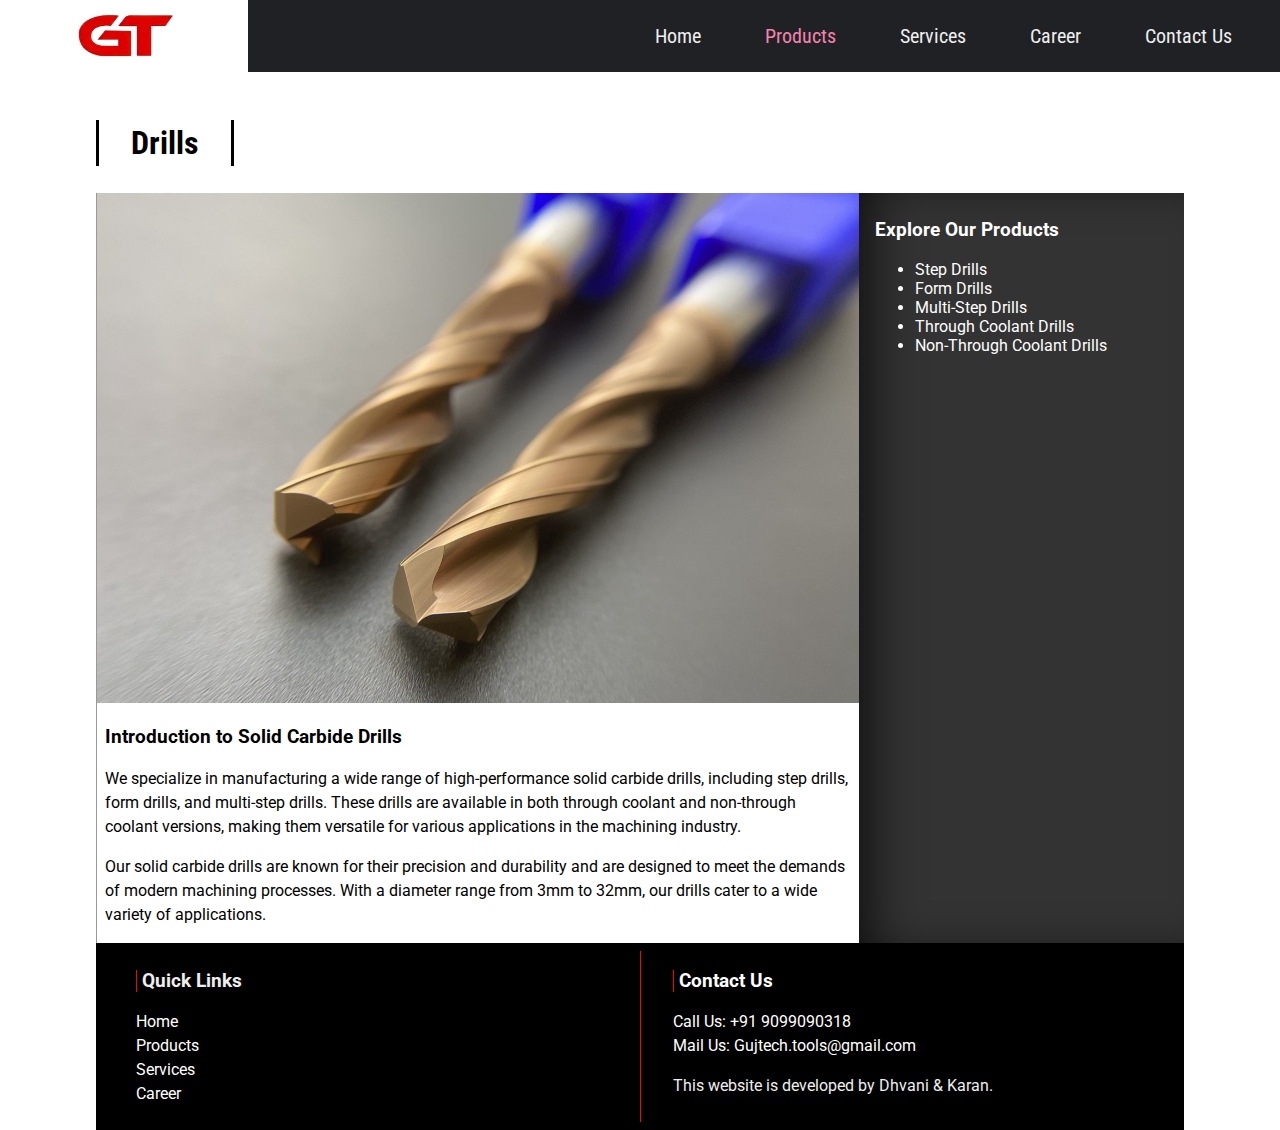
<file: drills.html>
<!DOCTYPE html>
<html lang="en">

<head>
    <meta charset="UTF-8">
    <meta name="viewport" content="width=device-width, initial-scale=1.0">
    <meta http-equiv="X-UA-Compatible" content="ie=edge">
    <link rel="stylesheet" href="https://use.fontawesome.com/releases/v5.1.0/css/all.css"
        integrity="sha384-lKuwvrZot6UHsBSfcMvOkWwlCMgc0TaWr+30HWe3a4ltaBwTZhyTEggF5tJv8tbt" crossorigin="anonymous">
    <link href="https://fonts.googleapis.com/css?family=Roboto|Roboto+Condensed|Roboto+Slab" rel="stylesheet">
    <link rel="stylesheet" href="style.css">
    <title>Gujtech Tools</title>
</head>

<body>
    <div id="slideout-menu">
        <ul>
            <li>
                <a href="index.html">Home</a>
            </li>
            <li>
                <a href="products.html">Products</a>
            </li>
            <li>
                <a href="services.html">Services</a>
            </li>
            <li>
                <a href="career.html">Career</a>
            </li>
            <li>
                <a href="contactus.html">Contact Us</a>
            </li>
            <!-- <li>
                <input type="text" placeholder="Search Here">
            </li> -->
        </ul>
    </div>

    <nav>
        <div id="logo-img">
            <a href="#">
                <img src="img/logo.jpg" alt="Gujtech Logo">
            </a>
        </div>
        <div id="menu-icon">
            <i class="fas fa-bars"></i>
        </div>
        <ul>
            <li>
                <a href="index.html">Home</a>
            </li>
            <li>
                <a class="active" href="products.html">Products</a>
            </li>
            <li>
                <a href="services.html">Services</a>
            </li>
            <li>
                <a href="career.html">Career</a>
            </li>
            <li>
                <a href="contactus.html">Contact Us</a>
            </li>
            <!-- <li>
                <div id="search-icon">
                    <i class="fas fa-search"></i>
                </div>
            </li> -->
        </ul>
    </nav>

    <!-- <div id="searchbox">
        <input type="text" placeholder="Search Here">
    </div> -->

    <main>

        <h2 class="page-heading">Drills</h2>
        <div id="post-container">
            <section id="blogpost">
                <div class="card">
                    <div class="card-image">
                        <img src="img/drill1.jpeg" alt="Card Image">
                    </div>
                    <div class="card-description">
                        <h3>Introduction to Solid Carbide Drills</h3>
                        <p>
                            We specialize in manufacturing a wide range of high-performance solid carbide drills,
                            including step
                            drills, form drills, and multi-step drills. These drills are available in both through
                            coolant and
                            non-through coolant versions, making them versatile for various applications in the
                            machining industry.
                        </p>
                        <p>
                            Our solid carbide drills are known for their precision and durability and are designed to
                            meet the
                            demands of modern machining processes. With a diameter range from 3mm to 32mm, our drills
                            cater to a
                            wide variety of applications.
                        </p>
                    </div>
                </div>
            </section>

            <aside id="sidebar">
                <h3>Explore Our Products</h3>
                <ul>
                    <li>Step Drills</li>
                    <li>Form Drills</li>
                    <li>Multi-Step Drills</li>
                    <li>Through Coolant Drills</li>
                    <li>Non-Through Coolant Drills</li>
                </ul>
            </aside>
        </div>


        <footer>
            <div id="left-footer">
                <h3>Quick Links</h3>
                <p>
                <ul>
                    <li>
                        <a href="index.html">Home</a>
                    </li>
                    <li>
                        <a href="products.html">Products</a>
                    </li>
                    <li>
                        <a href="services.html">Services</a>
                    </li>
                    <li>
                        <a href="career.html">Career</a>
                    </li>
                </ul>
                </p>
            </div>

            <div id="right-footer">
                <h3><a href="contactus.html">Contact Us</a></h3>
                <!-- <div id="social-media-footer"> -->
                <p>
                <ul>
                    <li>
                        <a href="https://www.linkedin.com/company/gujtech-tools-private-limited/">
                            <i class="fab fa-linkedin-in"></i>
                        </a>
                    </li>
                    <li>
                        <a href="tel:9099090318">Call Us: +91 9099090318</a>
                    </li>
                    <li>
                        <a href="mailto:Gujtechtools@gmail.com">Mail Us: Gujtech.tools@gmail.com</a>
                    </li>
                </ul>
                </p>
                <!-- </div> -->
                <p>This website is developed by Dhvani & Karan.</p>
            </div>
        </footer>

    </main>

    <script src="main.js"></script>
</body>

</html>
</file>
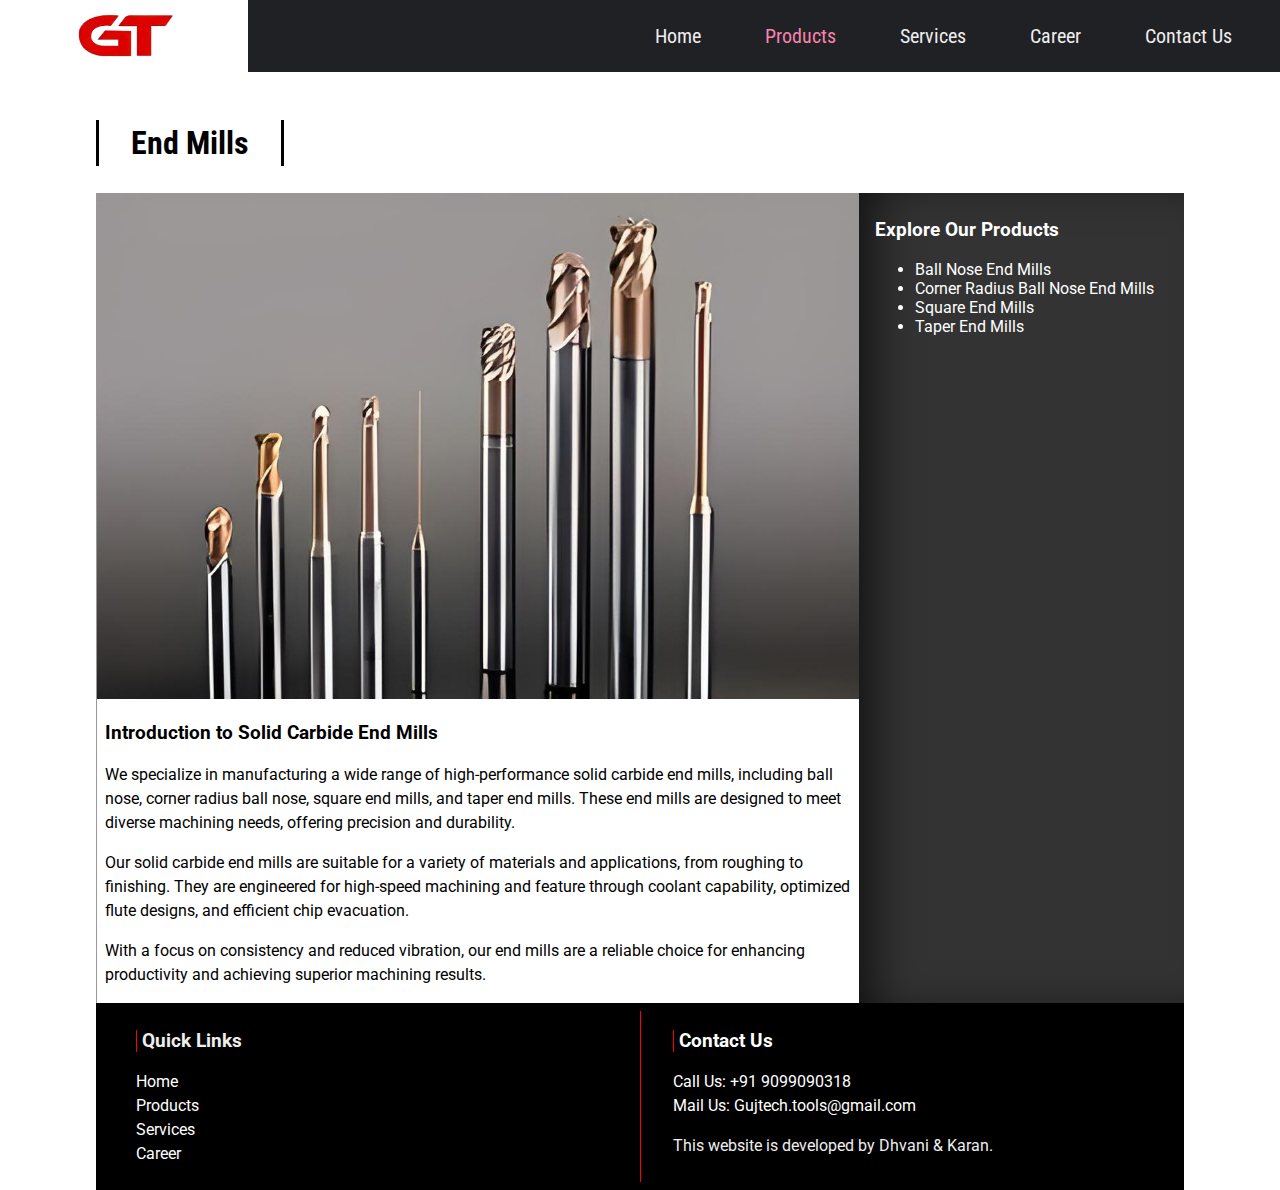
<file: endmills.html>
<!DOCTYPE html>
<html lang="en">

<head>
    <meta charset="UTF-8">
    <meta name="viewport" content="width=device-width, initial-scale=1.0">
    <meta http-equiv="X-UA-Compatible" content="ie=edge">
    <link rel="stylesheet" href="https://use.fontawesome.com/releases/v5.1.0/css/all.css"
        integrity="sha384-lKuwvrZot6UHsBSfcMvOkWwlCMgc0TaWr+30HWe3a4ltaBwTZhyTEggF5tJv8tbt" crossorigin="anonymous">
    <link href="https://fonts.googleapis.com/css?family=Roboto|Roboto+Condensed|Roboto+Slab" rel="stylesheet">
    <link rel="stylesheet" href="style.css">
    <title>Gujtech Tools</title>
</head>

<body>
    <div id="slideout-menu">
        <ul>
            <li>
                <a href="index.html">Home</a>
            </li>
            <li>
                <a href="products.html">Products</a>
            </li>
            <li>
                <a href="services.html">Services</a>
            </li>
            <li>
                <a href="career.html">Career</a>
            </li>
            <li>
                <a href="contactus.html">Contact Us</a>
            </li>
            <!-- <li>
                <input type="text" placeholder="Search Here">
            </li> -->
        </ul>
    </div>

    <nav>
        <div id="logo-img">
            <a href="#">
                <img src="img/logo.jpg" alt="Gujtech Logo">
            </a>
        </div>
        <div id="menu-icon">
            <i class="fas fa-bars"></i>
        </div>
        <ul>
            <li>
                <a href="index.html">Home</a>
            </li>
            <li>
                <a class="active" href="products.html">Products</a>
            </li>
            <li>
                <a href="services.html">Services</a>
            </li>
            <li>
                <a href="career.html">Career</a>
            </li>
            <li>
                <a href="contactus.html">Contact Us</a>
            </li>
            <!-- <li>
                <div id="search-icon">
                    <i class="fas fa-search"></i>
                </div>
            </li> -->
        </ul>
    </nav>

    <!-- <div id="searchbox">
        <input type="text" placeholder="Search Here">
    </div> -->

    <main>

        <h2 class="page-heading">End Mills</h2>
        <div id="post-container">
            <section id="blogpost">
                <div class="card">

                    <div class="card-image">
                        <img src="img/endmill1.jpg" alt="Card Image">
                    </div>
                    <div class="card-description">
                        <h3>Introduction to Solid Carbide End Mills</h3>
                        <p>
                            We specialize in manufacturing a wide range of high-performance solid carbide end mills,
                            including ball
                            nose, corner radius ball nose, square end mills, and taper end mills. These end mills are
                            designed to
                            meet diverse machining needs, offering precision and durability.
                        </p>
                        <p>
                            Our solid carbide end mills are suitable for a variety of materials and applications, from
                            roughing to
                            finishing. They are engineered for high-speed machining and feature through coolant
                            capability, optimized
                            flute designs, and efficient chip evacuation.
                        </p>
                        <p>
                            With a focus on consistency and reduced vibration, our end mills are a reliable choice for
                            enhancing
                            productivity and achieving superior machining results.
                        </p>
                    </div>
                </div>

            </section>

            <aside id="sidebar">
                <h3>Explore Our Products</h3>
                <ul>
                    <li>Ball Nose End Mills</li>
                    <li>Corner Radius Ball Nose End Mills</li>
                    <li>Square End Mills</li>
                    <li>Taper End Mills</li>
                </ul>
            </aside>
        </div>


        <footer>
            <div id="left-footer">
                <h3>Quick Links</h3>
                <p>
                <ul>
                    <li>
                        <a href="index.html">Home</a>
                    </li>
                    <li>
                        <a href="products.html">Products</a>
                    </li>
                    <li>
                        <a href="services.html">Services</a>
                    </li>
                    <li>
                        <a href="career.html">Career</a>
                    </li>
                </ul>
                </p>
            </div>

            <div id="right-footer">
                <h3><a href="contactus.html">Contact Us</a></h3>
                <!-- <div id="social-media-footer"> -->
                <p>
                <ul>
                    <li>
                        <a href="https://www.linkedin.com/company/gujtech-tools-private-limited/">
                            <i class="fab fa-linkedin-in"></i>
                        </a>
                    </li>
                    <li>
                        <a href="tel:9099090318">Call Us: +91 9099090318</a>
                    </li>
                    <li>
                        <a href="mailto:Gujtechtools@gmail.com">Mail Us: Gujtech.tools@gmail.com</a>
                    </li>
                </ul>
                </p>
                <!-- </div> -->
                <p>This website is developed by Dhvani & Karan.</p>
            </div>
        </footer>

    </main>

    <script src="main.js"></script>
</body>

</html>
</file>
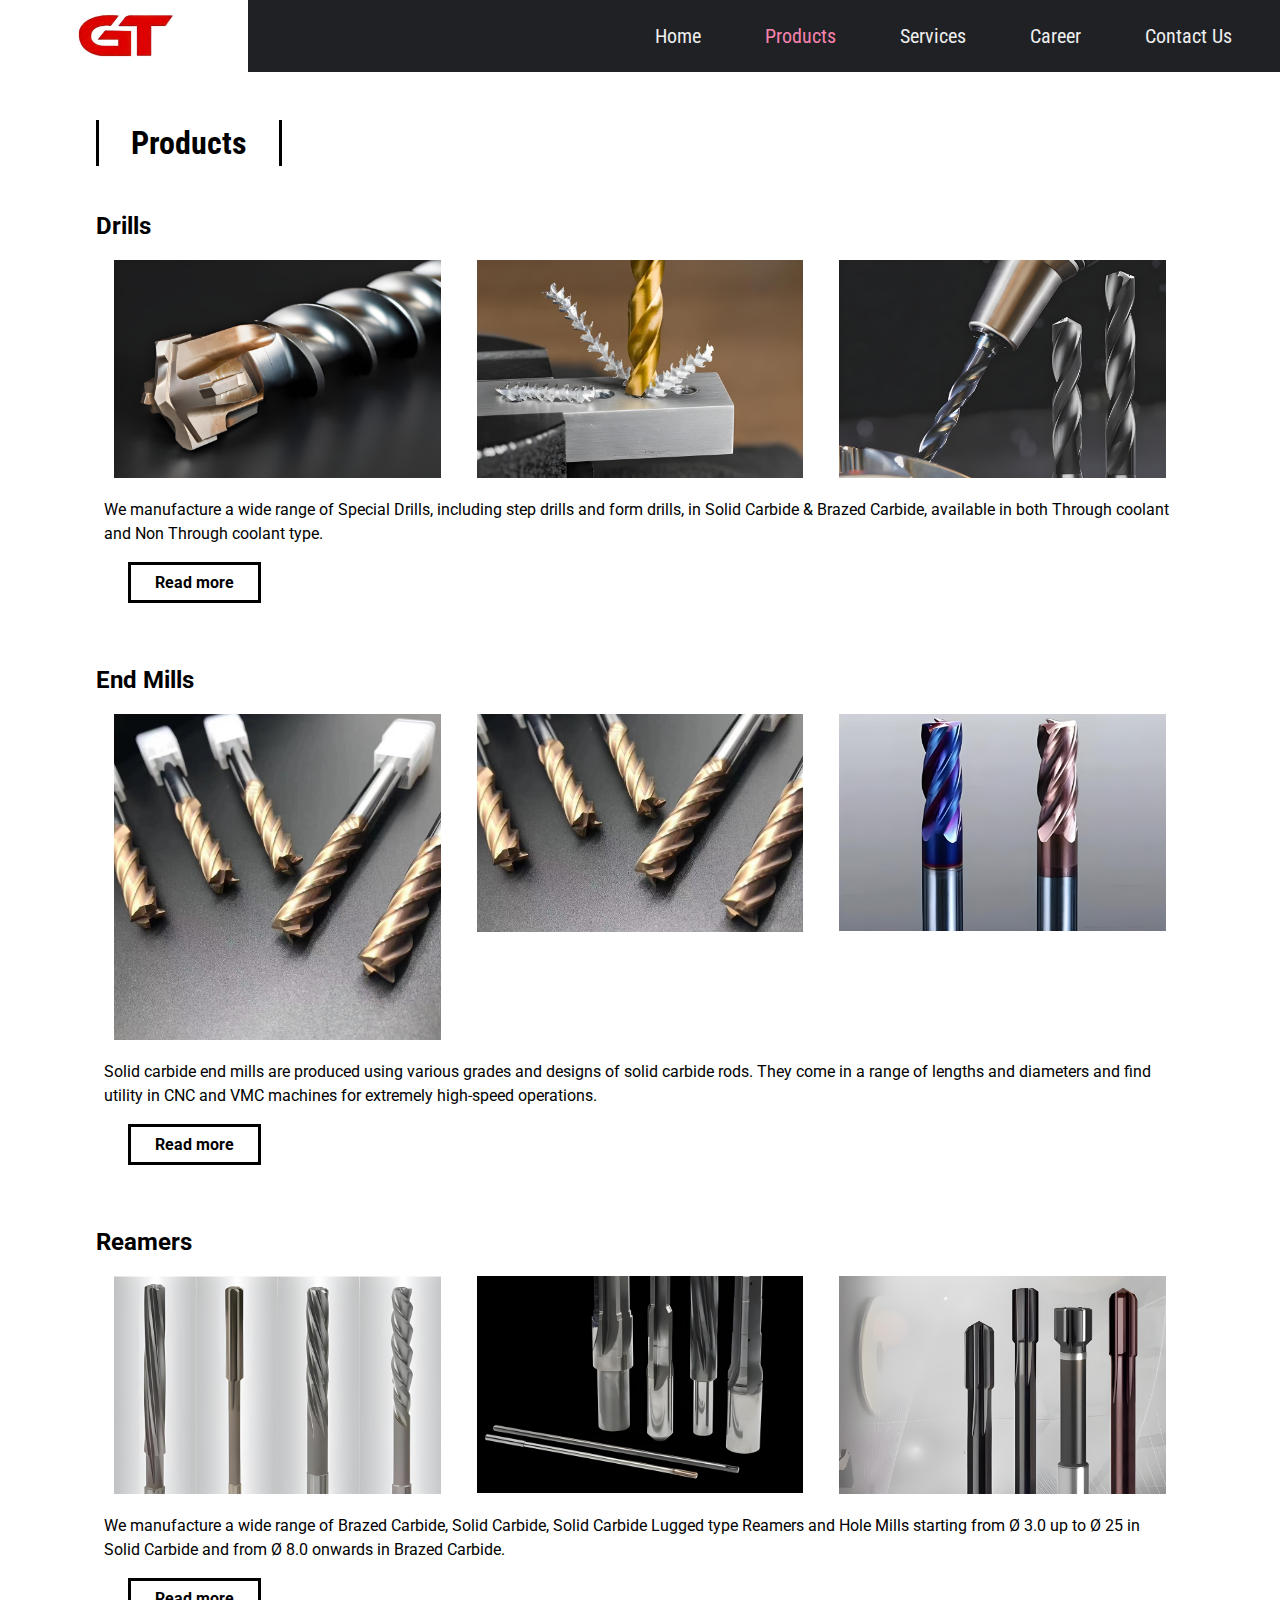
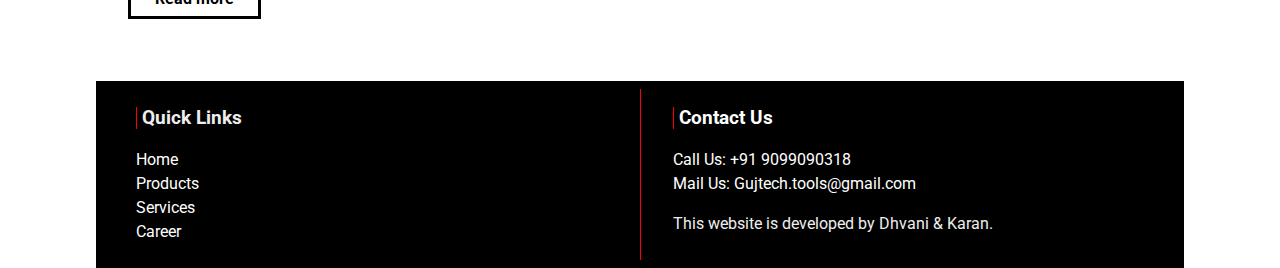
<file: products.html>
<!DOCTYPE html>
<html lang="en">

<head>
  <meta charset="UTF-8">
  <meta name="viewport" content="width=device-width, initial-scale=1.0">
  <meta http-equiv="X-UA-Compatible" content="ie=edge">
  <link rel="stylesheet" href="https://use.fontawesome.com/releases/v5.1.0/css/all.css"
    integrity="sha384-lKuwvrZot6UHsBSfcMvOkWwlCMgc0TaWr+30HWe3a4ltaBwTZhyTEggF5tJv8tbt" crossorigin="anonymous">
  <link href="https://fonts.googleapis.com/css?family=Roboto|Roboto+Condensed|Roboto+Slab" rel="stylesheet">
  <link rel="stylesheet" href="style.css">
  <title>Gujtech Tools</title>
</head>

<body>
  <div id="slideout-menu">
    <ul>
      <li>
        <a href="index.html">Home</a>
      </li>
      <li>
        <a href="products.html">Products</a>
      </li>
      <li>
        <a href="services.html">Services</a>
      </li>
      <li>
        <a href="career.html">Career</a>
      </li>
      <li>
        <a href="contactus.html">Contact Us</a>
      </li>
      <!-- <li>
        <input type="text" placeholder="Search Here">
      </li> -->
    </ul>
  </div>

  <nav>
    <div id="logo-img">
      <a href="#">
        <img src="img/logo.jpg" alt="Gujtech Logo">
      </a>
    </div>
    <div id="menu-icon">
      <i class="fas fa-bars"></i>
    </div>
    <ul>
      <li>
        <a href="index.html">Home</a>
      </li>
      <li>
        <a class="active" href="products.html">Products</a>
      </li>
      <li>
        <a href="services.html">Services</a>
      </li>
      <li>
        <a href="career.html">Career</a>
      </li>
      <li>
        <a href="contactus.html">Contact Us</a>
      </li>
      <!-- <li>
        <div id="search-icon">
          <i class="fas fa-search"></i>
        </div>
      </li> -->
    </ul>
  </nav>

  <!-- <div id="searchbox">
    <input type="text" placeholder="Search Here">
  </div> -->

  <main>
    <h2 class="page-heading">Products</h2>

    <!-- Drills -->

    <h2>Drills</h2>

    <section id="card1">

      <div class="card">
        <div class="card-image">
          <img src="img/drill2.jpg" alt="Card Image">
        </div>
      </div>

      <div class="card">
        <div class="card-image">
          <img src="img/drill3.jpg" alt="Card Image">
        </div>
      </div>

      <div class="card">
        <div class="card-image">
          <img src="img/drill4.jpg" alt="Card Image">
        </div>
      </div>
    </section>

    <div class="card">
      <div class="card-description">
        <p>
          We manufacture a wide range of Special Drills, including step drills and form drills,
          in Solid Carbide & Brazed Carbide, available in both Through coolant and Non Through coolant type.
        </p>
        <a href="drills.html" class="btn-readmore">Read more</a>
      </div>
    </div>

    <br>

    <!-- End Mills -->

    <h2>End Mills</h2>

    <section id="card1">

      <div class="card">
        <div class="card-image">
          <img src="img/endmill2.jpg" alt="Card Image">
        </div>
      </div>

      <div class="card">
        <div class="card-image">
          <img src="img/endmill3.jpg" alt="Card Image">
        </div>
      </div>

      <div class="card">
        <div class="card-image">
          <img src="img/endmill4.jpg" alt="Card Image">
        </div>
      </div>
    </section>

    <div class="card">
      <div class="card-description">
        <p>
          Solid carbide end mills are produced using various grades and designs of solid carbide rods.
          They come in a range of lengths and diameters and find utility in CNC and VMC machines for
          extremely high-speed operations.
        </p>
        <a href="endmills.html" class="btn-readmore">Read more</a>
      </div>
    </div>

    <br>


    <!-- Reamers -->


    <h2>Reamers</h2>

    <section id="card1">

      <div class="card">
        <div class="card-image">
          <img src="img/reamer2.jpg" alt="Card Image">
        </div>
      </div>

      <div class="card">
        <div class="card-image">
          <img src="img/reamer3.jpg" alt="Card Image">
        </div>
      </div>

      <div class="card">
        <div class="card-image">
          <img src="img/reamer4.jpg" alt="Card Image">
        </div>
      </div>
    </section>

    <div class="card">
      <div class="card-description">
        <p>
          We manufacture a wide range of Brazed Carbide, Solid Carbide, Solid Carbide Lugged type Reamers
          and Hole Mills starting from Ø 3.0 up to Ø 25 in Solid Carbide and from Ø 8.0 onwards in Brazed Carbide.
        </p>
        <a href="reamers.html" class="btn-readmore">Read more</a>
      </div>
    </div>

    <br><br>

    <footer>
      <div id="left-footer">
        <h3>Quick Links</h3>
        <p>
        <ul>
          <li>
            <a href="index.html">Home</a>
          </li>
          <li>
            <a href="products.html">Products</a>
          </li>
          <li>
            <a href="services.html">Services</a>
          </li>
          <li>
            <a href="career.html">Career</a>
          </li>
        </ul>
        </p>
      </div>

      <div id="right-footer">
        <h3><a href="contactus.html">Contact Us</a></h3>
        <!-- <div id="social-media-footer"> -->
        <p>
        <ul>
          <li>
            <a href="https://www.linkedin.com/company/gujtech-tools-private-limited/">
              <i class="fab fa-linkedin-in"></i>
            </a>
          </li>
          <li>
            <a href="tel:9099090318">Call Us: +91 9099090318</a>
          </li>
          <li>
            <a href="mailto:Gujtechtools@gmail.com">Mail Us: Gujtech.tools@gmail.com</a>
          </li>
        </ul>
        </p>
        <!-- </div> -->
        <p>This website is developed by Dhvani & Karan.</p>
      </div>
    </footer>

  </main>

  <script src="main.js"></script>
</body>

</html>
</file>
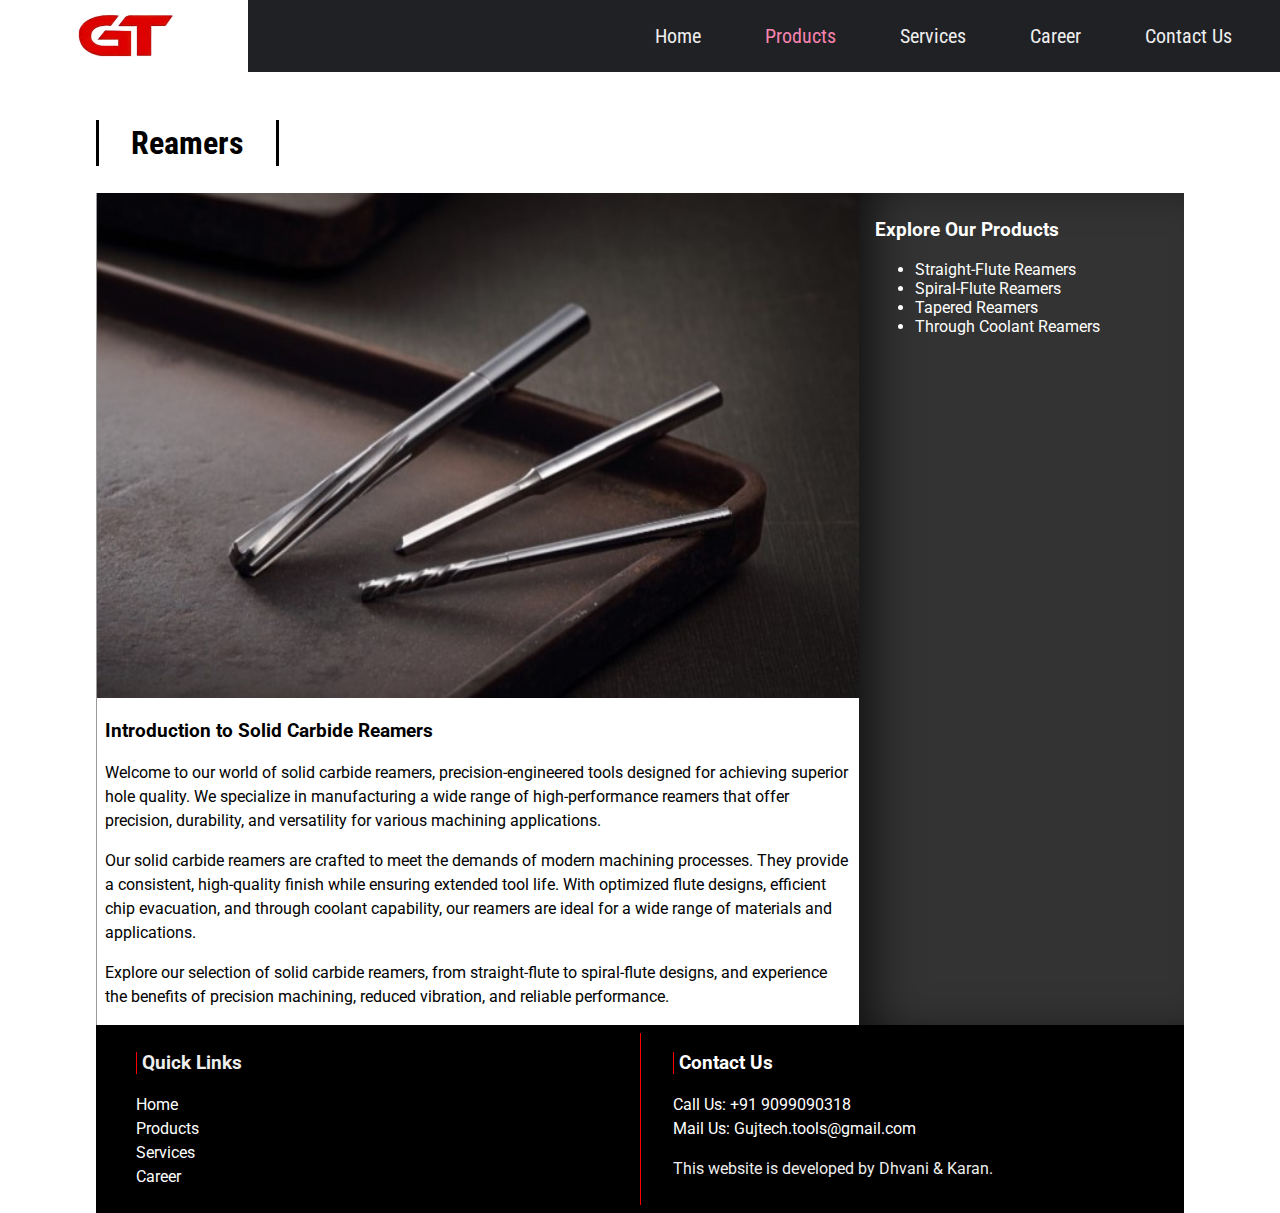
<file: reamers.html>
<!DOCTYPE html>
<html lang="en">

<head>
    <meta charset="UTF-8">
    <meta name="viewport" content="width=device-width, initial-scale=1.0">
    <meta http-equiv="X-UA-Compatible" content="ie=edge">
    <link rel="stylesheet" href="https://use.fontawesome.com/releases/v5.1.0/css/all.css"
        integrity="sha384-lKuwvrZot6UHsBSfcMvOkWwlCMgc0TaWr+30HWe3a4ltaBwTZhyTEggF5tJv8tbt" crossorigin="anonymous">
    <link href="https://fonts.googleapis.com/css?family=Roboto|Roboto+Condensed|Roboto+Slab" rel="stylesheet">
    <link rel="stylesheet" href="style.css">
    <title>Gujtech Tools</title>
</head>

<body>
    <div id="slideout-menu">
        <ul>
            <li>
                <a href="index.html">Home</a>
            </li>
            <li>
                <a href="products.html">Products</a>
            </li>
            <li>
                <a href="services.html">Services</a>
            </li>
            <li>
                <a href="career.html">Career</a>
            </li>
            <li>
                <a href="contactus.html">Contact Us</a>
            </li>
            <!-- <li>
                <input type="text" placeholder="Search Here">
            </li> -->
        </ul>
    </div>

    <nav>
        <div id="logo-img">
            <a href="#">
                <img src="img/logo.jpg" alt="Gujtech Logo">
            </a>
        </div>
        <div id="menu-icon">
            <i class="fas fa-bars"></i>
        </div>
        <ul>
            <li>
                <a href="index.html">Home</a>
            </li>
            <li>
                <a class="active" href="products.html">Products</a>
            </li>
            <li>
                <a href="services.html">Services</a>
            </li>
            <li>
                <a href="career.html">Career</a>
            </li>
            <li>
                <a href="contactus.html">Contact Us</a>
            </li>
            <!-- <li>
                <div id="search-icon">
                    <i class="fas fa-search"></i>
                </div>
            </li> -->
        </ul>
    </nav>

    <!-- <div id="searchbox">
        <input type="text" placeholder="Search Here">
    </div> -->

    <main>

        <h2 class="page-heading">Reamers</h2>
        <div id="post-container">
            <section id="blogpost">
                <div class="card">

                    <div class="card-image">
                        <img src="img/reamer1.jpg" alt="Card Image">
                    </div>
                    <div class="card-description">
                        <h3>Introduction to Solid Carbide Reamers</h3>
                        <p>
                            Welcome to our world of solid carbide reamers, precision-engineered tools designed for
                            achieving
                            superior hole quality. We specialize in manufacturing a wide range of high-performance
                            reamers that
                            offer precision, durability, and versatility for various machining applications.
                        </p>
                        <p>
                            Our solid carbide reamers are crafted to meet the demands of modern machining processes.
                            They provide
                            a consistent, high-quality finish while ensuring extended tool life. With optimized flute
                            designs,
                            efficient chip evacuation, and through coolant capability, our reamers are ideal for a wide
                            range of
                            materials and applications.
                        </p>
                        <p>
                            Explore our selection of solid carbide reamers, from straight-flute to spiral-flute designs,
                            and
                            experience the benefits of precision machining, reduced vibration, and reliable performance.
                        </p>
                    </div>
                </div>

            </section>

            <aside id="sidebar">
                <h3>Explore Our Products</h3>
                <ul>
                    <li>Straight-Flute Reamers</li>
                    <li>Spiral-Flute Reamers</li>
                    <li>Tapered Reamers</li>
                    <li>Through Coolant Reamers</li>
                </ul>
            </aside>
        </div>


        <footer>
            <div id="left-footer">
                <h3>Quick Links</h3>
                <p>
                <ul>
                    <li>
                        <a href="index.html">Home</a>
                    </li>
                    <li>
                        <a href="products.html">Products</a>
                    </li>
                    <li>
                        <a href="services.html">Services</a>
                    </li>
                    <li>
                        <a href="career.html">Career</a>
                    </li>
                </ul>
                </p>
            </div>

            <div id="right-footer">
                <h3><a href="contactus.html">Contact Us</a></h3>
                <!-- <div id="social-media-footer"> -->
                <p>
                <ul>
                    <li>
                        <a href="https://www.linkedin.com/company/gujtech-tools-private-limited/">
                            <i class="fab fa-linkedin-in"></i>
                        </a>
                    </li>
                    <li>
                        <a href="tel:9099090318">Call Us: +91 9099090318</a>
                    </li>
                    <li>
                        <a href="mailto:Gujtechtools@gmail.com">Mail Us: Gujtech.tools@gmail.com</a>
                    </li>
                </ul>
                </p>
                <!-- </div> -->
                <p>This website is developed by Dhvani & Karan.</p>
            </div>
        </footer>

    </main>

    <script src="main.js"></script>
</body>

</html>
</file>
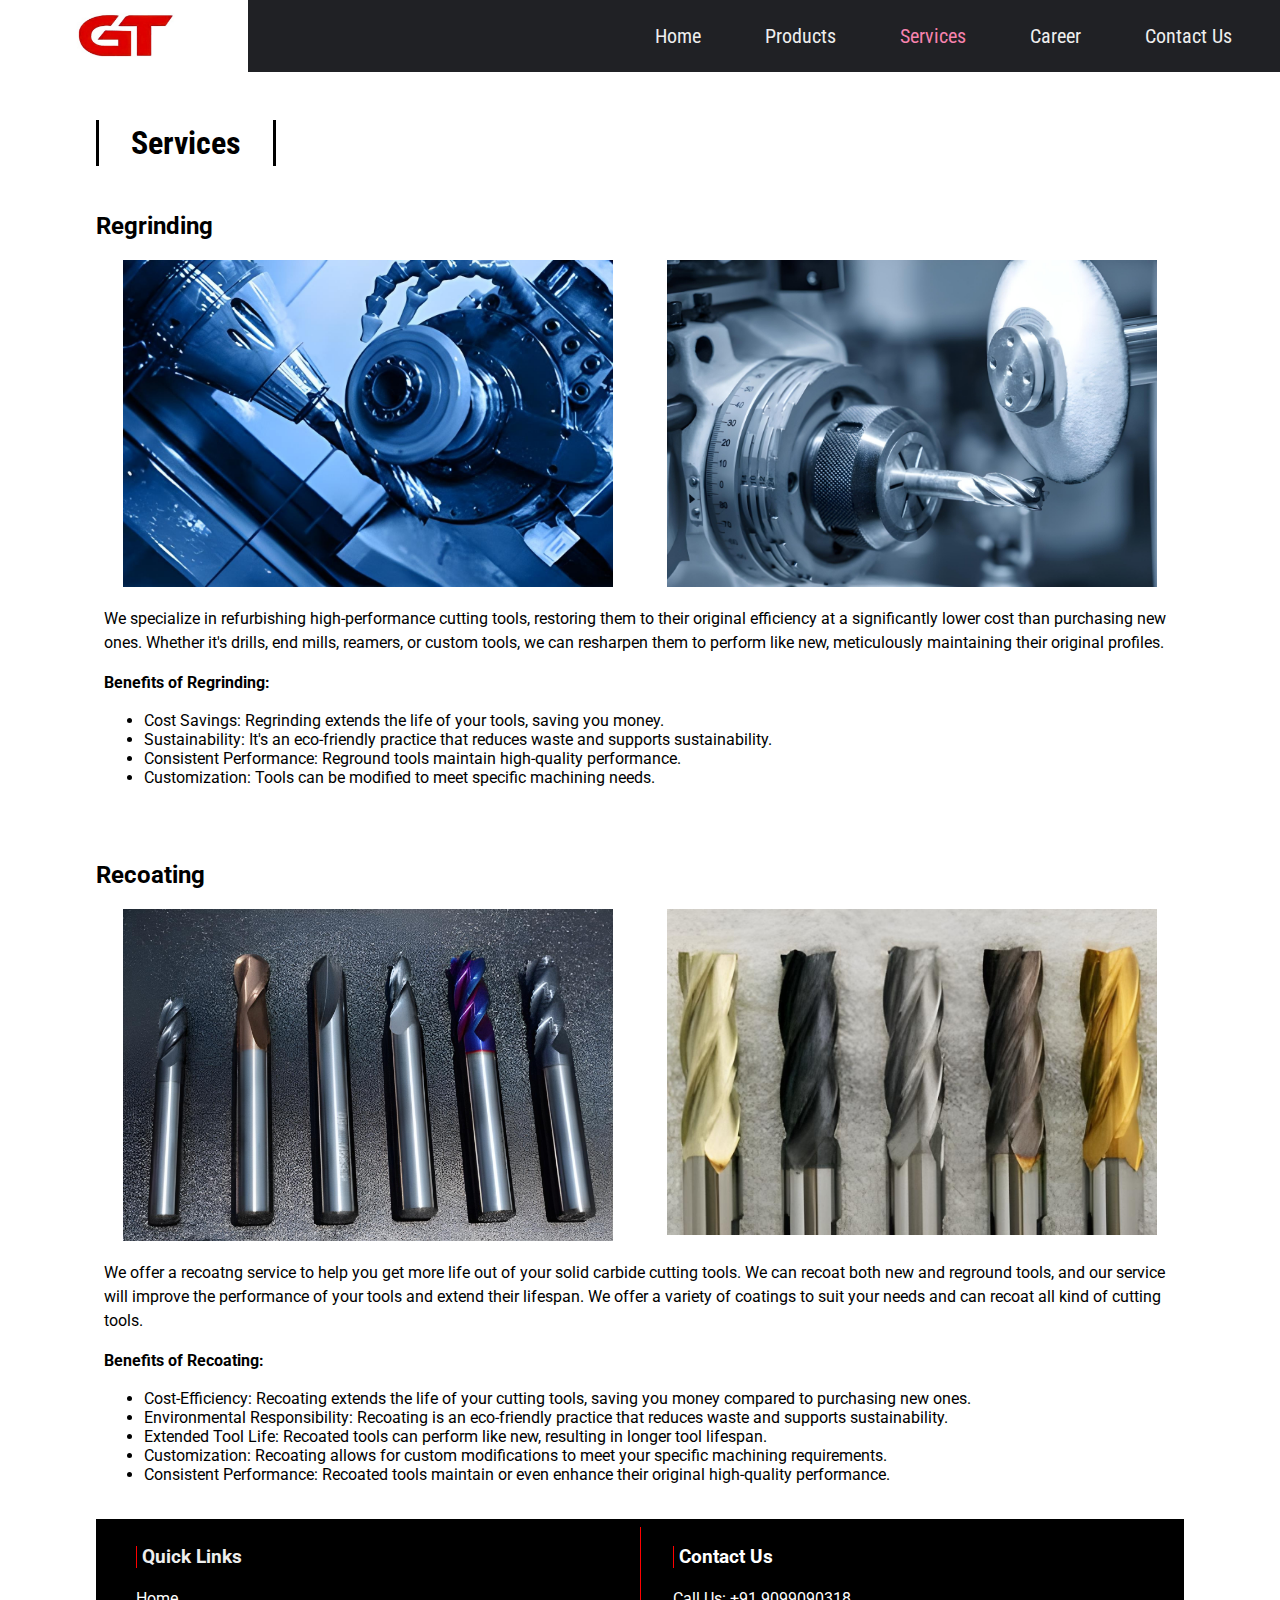
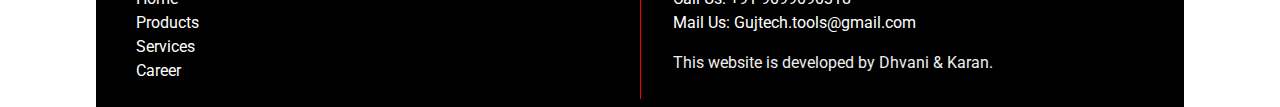
<file: services.html>
<!DOCTYPE html>
<html lang="en">

<head>
  <meta charset="UTF-8">
  <meta name="viewport" content="width=device-width, initial-scale=1.0">
  <meta http-equiv="X-UA-Compatible" content="ie=edge">
  <link rel="stylesheet" href="https://use.fontawesome.com/releases/v5.1.0/css/all.css"
    integrity="sha384-lKuwvrZot6UHsBSfcMvOkWwlCMgc0TaWr+30HWe3a4ltaBwTZhyTEggF5tJv8tbt" crossorigin="anonymous">
  <link href="https://fonts.googleapis.com/css?family=Roboto|Roboto+Condensed|Roboto+Slab" rel="stylesheet">
  <link rel="stylesheet" href="style.css">
  <title>Gujtech Tools</title>
</head>

<body>
  <div id="slideout-menu">
    <ul>
      <li>
        <a href="index.html">Home</a>
      </li>
      <li>
        <a href="products.html">Products</a>
      </li>
      <li>
        <a href="services.html">Application</a>
      </li>
      <li>
        <a href="career.html">Career</a>
      </li>
      <li>
        <a href="contactus.html">Contact Us</a>
      </li>
      <!-- <li>
        <input type="text" placeholder="Search Here">
      </li> -->
    </ul>
  </div>

  <nav>
    <div id="logo-img">
      <a href="#">
        <img src="img/logo.jpg" alt="Gujtech Logo">
      </a>
    </div>
    <div id="menu-icon">
      <i class="fas fa-bars"></i>
    </div>
    <ul>
      <li>
        <a href="index.html">Home</a>
      </li>
      <li>
        <a href="products.html">Products</a>
      </li>
      <li>
        <a class="active" href="services.html">Services</a>
      </li>
      <li>
        <a href="career.html">Career</a>
      </li>
      <li>
        <a href="contactus.html">Contact Us</a>
      </li>
      <!-- <li>
        <div id="search-icon">
          <i class="fas fa-search"></i>
        </div>
      </li> -->
    </ul>
  </nav>

  <!-- <div id="searchbox">
    <input type="text" placeholder="Search Here">
  </div> -->

  <main>
    <h2 class="page-heading">Services</h2>
    <br>

    <!-- Regrinding -->

    <h2>Regrinding</h2>

    <section id="card2">

      <div class="card">
        <div class="card-image">
          <img src="img/regrinding2.jpg" alt="Card Image">
        </div>
      </div>

      <div class="card">
        <div class="card-image">
          <img src="img/regrinding3.jpg" alt="Card Image">
        </div>
      </div>
    </section>

    <div class="card">
      <div class="card-description">
        <p>
          We specialize in refurbishing high-performance cutting tools, restoring them to their original efficiency
          at a significantly lower cost than purchasing new ones. Whether it's drills, end mills, reamers, or
          custom tools, we can resharpen them to perform like new, meticulously maintaining their original profiles.
        </p>
        <p>
          <strong>Benefits of Regrinding:</strong>
        </p>
        <ul>
          <li>Cost Savings: Regrinding extends the life of your tools, saving you money.</li>
          <li>Sustainability: It's an eco-friendly practice that reduces waste and supports sustainability.</li>
          <li>Consistent Performance: Reground tools maintain high-quality performance.</li>
          <li>Customization: Tools can be modified to meet specific machining needs.</li>
        </ul>
      </div>
    </div>

    <br>
    <br>

    <!-- Recoating -->

    <h2>Recoating</h2>

    <section id="card2">

      <div class="card">
        <div class="card-image">
          <img src="img/recoating2.jpg" alt="Card Image">
        </div>
      </div>

      <div class="card">
        <div class="card-image">
          <img src="img/recoating3.jpg" alt="Card Image">
        </div>
      </div>
    </section>

    <div class="card">
      <div class="card-description">
        <p>
          We offer a recoatng service to help you get more life out of your solid carbide cutting tools.
          We can recoat both new and reground tools, and our service will improve the performance of your
          tools and extend their lifespan. We offer a variety of coatings to suit your needs and can recoat
          all kind of cutting tools.
        </p>
        <p>
          <strong>Benefits of Recoating:</strong>
        </p>
        <ul>
          <li>Cost-Efficiency: Recoating extends the life of your cutting tools, saving you money compared to purchasing
            new ones.</li>
          <li>Environmental Responsibility: Recoating is an eco-friendly practice that reduces waste and supports
            sustainability.</li>
          <li>Extended Tool Life: Recoated tools can perform like new, resulting in longer tool lifespan.</li>
          <li>Customization: Recoating allows for custom modifications to meet your specific machining requirements.
          </li>
          <li>Consistent Performance: Recoated tools maintain or even enhance their original high-quality performance.
          </li>
        </ul>
      </div>
    </div>

    <br>
    <footer>
      <div id="left-footer">
        <h3>Quick Links</h3>
        <p>
        <ul>
          <li>
            <a href="index.html">Home</a>
          </li>
          <li>
            <a href="products.html">Products</a>
          </li>
          <li>
            <a href="services.html">Services</a>
          </li>
          <li>
            <a href="career.html">Career</a>
          </li>
        </ul>
        </p>
      </div>

      <div id="right-footer">
        <h3><a href="contactus.html">Contact Us</a></h3>
        <!-- <div id="social-media-footer"> -->
        <p>
        <ul>
          <li>
            <a href="https://www.linkedin.com/company/gujtech-tools-private-limited/">
              <i class="fab fa-linkedin-in"></i>
            </a>
          </li>
          <li>
            <a href="tel:9099090318">Call Us: +91 9099090318</a>
          </li>
          <li>
            <a href="mailto:Gujtechtools@gmail.com">Mail Us: Gujtech.tools@gmail.com</a>
          </li>
        </ul>
        </p>
        <!-- </div> -->
        <p>This website is developed by Dhvani & Karan.</p>
      </div>
    </footer>

  </main>

  <script src="main.js"></script>
</body>

</html>
</file>
<file: style.css>
body {
  font-family: "Roboto", sans-serif;
  margin: 0;
}

h1 {
  padding: 8px;
  background: rgba(255, 0, 0, 0.8);
  border-radius: 8px;
  margin: 0;
  font-size: 64px;
  font-family: "Roboto Slab", serif;
}

p {
  line-height: 1.5;
}

main {
  margin: 0 auto;
}

a {
  text-decoration: none;
  color: black;
}

a:hover {
  text-decoration: underline;
}

/* Inputs */

input,
textarea {
  height: 32px;
  padding: 0 16px;
  font-family: "Roboto Condensed", sans-serif;
  font-size: 20px;
  border: none;
  box-shadow: inset 8px 3px 18px -4px rgba(0, 0, 0, 0.4);
}

input:focus,
textarea:focus {
  outline: none;
}

/* Banner */

#banner {
  height: 100vh;
  display: flex;
  align-items: center;
  justify-content: center;
  flex-direction: column;
  background: rgba(0, 0, 0, 0.2) url("img/back.jpg");
  background-size: cover;
  background-attachment: fixed;
  background-position: center;
  background-blend-mode: overlay;
  color: white;
}

#banner h2 {
  background: black;
  border-radius: 8px;
  padding: 0 24px;
  font-size: 24px;
}

/* Search Box */

/* #searchbox {
  position: fixed;
  right: 0;
  top: 24px;
  width: 500px;
  pointer-events: none;
  z-index: 50;
  transition: 0.4s;
}

#searchbox input {
  height: 48px;
  width: 100%;
} */

/* Navigation */

nav {
  height: 72px;
  background: #202125;
  width: 100%;
  margin: 0;
  position: fixed;
  font-family: "Roboto Condensed", sans-serif;
  font-size: 20px;
  display: flex;
  justify-content: space-between;
  padding: 0 16px 0 0;
  box-sizing: border-box;
  z-index: 100;
}

nav a {
  padding: 0 32px;
  color: #eee;
  transition: 0.4s;
}

nav a:hover {
  text-decoration: none;
  color: red;
}

nav ul {
  display: flex;
  list-style: none;
  justify-content: space-around;
  align-items: center;
  height: 100%;
  margin: 0;
}

.active {
  color: #f783ae;
}

#logo-img {
  display: flex;
  height: 100%;
  background: white;
  padding: 0 32px;
  align-items: left;
  color: white;
  transition: 0.4s;
}

#logo-img img {
  height: 100%;
}

/* #logo-img:hover {
  background: black;
} */

#menu-icon {
  height: 100%;
  font-size: 28px;
  padding: 0 4px;
  color: #eee;
  display: none;
  align-items: center;
}

/* Search Icon */

/* #search-icon {
  color: white;
  padding: 0 32px;
  cursor: pointer;
  transition: 0.4s;
}

#search-icon:hover {
  color: red;
} */

/* Slideout Menu */

#slideout-menu {
  display: none;
  background: #2d3436;
  z-index: 100;
  position: fixed;
  transition: 0.4s;
  margin-top: 72px;
  width: 100%;
  text-align: center;
  opacity: 0;
  pointer-events: none;
}

#logo-img img {
  object-fit: contain;
}

#slideout-menu ul {
  list-style: none;
  padding: 0 32px;
}

#slideout-menu ul li {
  padding: 8px;
}

#slideout-menu a {
  font-family: "Roboto Condensed", sans-serif;
  font-size: 20px;
  color: white;
}

#slideout-menu input {
  width: 85%;
  padding: 8px;
  font-family: "Roboto Condensed", sans-serif;
  font-size: 20px;
  text-align: center;
}

/* Sections */

section {
  display: flex;
  justify-content: space-around;
  flex-wrap: wrap;
}

.section-heading {
  font-size: 32px;
  font-family: "Roboto Condensed", sans-serif;
  border-left: 3px solid black;
  border-right: 3px solid black;
  transition: all 0.4s;
  display: inline-block;
  padding: 4px 32px;
}

.section-heading:hover {
  padding: 4px 48px;
  background: red;
}

/* Section Source */

#section-source p {
  padding: 8px;
  text-align: center;
}

#section-source a {
  margin: 8px;
  text-align: center;
}

/* Card */

.card-image {
  transition: 0.4s;
}

.card-image:hover {
  box-shadow: 0 10px 6px -6px #777;
}

.card .card-description {
  padding: 0 8px;
}

.card-meta-blogpost {
  color: #333;
  font-size: 14px;
  padding: 16px;
  font-family: 'Roboto Slab', serif;
}

.card-meta-blogpost a {
  color: #333;
}



/* Button Read more */

.btn-readmore {
  padding: 8px 24px;
  border: 3px solid black;
  transition: 0.4s;
  display: inline-block;
  margin-bottom: 24px;
  margin-left: 24px;
  font-weight: bold;
  cursor: pointer;
  background: white;
}

.btn-readmore:hover {
  background: red;
  text-decoration: none;
  padding: 8px 64px 8px 24px;
  color: white;
}

/* Footer */

footer {
  background: black;
  padding: 8px;
  color: #eee;
  display: flex;
}

footer a {
  color: white;
}

footer #left-footer {
  flex: 1;
  border-right: 1px solid red;
  padding-left: 32px;
}

footer #left-footer ul {
  padding: 0;
  list-style: none;
  line-height: 1.5;
}

footer #right-footer {
  flex: 1;
  padding-left: 32px;

}

footer #right-footer a .fa-linkedin {
  color: white;
  transition: 0.4s;
}

footer #right-footer ul {
  /* display: flex; */
  list-style: none;
  /* justify-content: left; */
  line-height: 1.5;
  padding: 0;
}

footer #right-footer ul li {
  /* font-size: 48px; */
  /* padding: 16px; */
  transition: 0.4s;
}

footer #social-media-footer ul li:hover a .fa-youtube {
  color: red;
}

footer #social-media-footer ul li:hover a .fa-facebook {
  color: #3b5998;
}

footer #social-media-footer ul li:hover a .fa-github {
  color: #bbb;
}

/* Blog List page */

.page-heading {
  font-size: 32px;
  font-family: 'Roboto Condensed', sans-serif;
  border-left: 3px solid black;
  border-right: 3px solid black;
  transition: all 0.4s;
  display: inline-block;
  padding: 4px 32px;
  margin-top: 120px;
}

.page-heading:hover {
  padding: 4px 48px;
  background: red;
}

.card-meta {
  color: #333;
  font-size: 14px;
  padding-left: 8px;
  font-family: 'Roboto Slab', serif;
}

.card-meta a {
  color: #333;
}

/* Pagination */

.pagination {
  padding: 8px;
  text-align: center;
  font-weight: bold;
}

.pagination a {
  border-top: 3px solid white;
  display: inline-block;
  padding: 8px 16px;
  transition: 0.4s;
}

.pagination a:hover {
  text-decoration: none;
  border-top: 3px solid black;
}

/* Single Blogpost */

#post-container {
  display: flex;
}

#blogpost {
  display: flex;
  flex-direction: column;
  width: 70%;
  border-left: 1px solid #999;
}

#blogpost .card {
  width: 100%;
}

#blogpost .card-image:hover {
  box-shadow: none;
}

/* Sidebar */

#sidebar {
  background: #333;
  flex: 1;
  padding: 8px 16px;
  color: white;
  box-shadow: inset 27px 0 51px -18px rgba(0, 0, 0, 0.75);
}

/* Comments section */

#comments-section {
  border-top: 2px solid #eee;
  padding: 8px;
}


/* Media Queries */

@media (max-width: 900px) {
  nav ul {
    display: none;
  }

  #menu-icon {
    display: flex;
  }

  #slideout-menu {
    display: block;
  }

  #searchbox {
    display: none;
  }

  #blogpost {
    width: 100%;
    border-left: 0;
  }

  #sidebar {
    display: none;
  }
}

@media (max-width: 719px) {
  main {
    width: 95%;
  }

  section {
    flex-direction: column;
  }

  .card,
  .card .card-image img {
    width: 100%;
  }

  footer {
    flex-direction: column;
    text-align: center;
  }

  footer #left-footer {
    flex: 1;
    border-right: 0;
    padding-left: 0;
  }

  footer #right-footer {
    background: #eee;
    color: black;
    flex: 1;
    text-align: left;
  }

  footer #right-footer a {
    color: black;
  }

  footer #social-media-footer a .fa-facebook {
    color: black;
    transition: 0.4s;
  }
}

@media (max-width: 600px) {
  main {
    width: 100%;
  }

  h1 {
    font-size: 48px;
  }

  #banner h3 {
    font-size: 20px;
  }

  .card {
    text-align: center;
  }

  #logo-img {
    padding: 0;
  }
}

@media (min-width: 720px) {
  main {
    width: 95%;
  }

  #card1 .card {
    width: 30%;
  }

  #card2 .card {
    width: 45%;
  }

  .card .card-image img {
    width: 100%;
  }

  #products .card {
    width: 100%;
  }

  #products .card .card-image img {
    width: 40%;
  }
}

@media (min-width: 1200px) {
  main {
    width: 85%;
  }
}

footer h3,
.vision {
  border-left: red 1px solid;
  padding-left: 5px;
}


.fc {
  display: flex;
  gap: 80px;
  flex-wrap: nowrap;
}


@media screen and (max-width: 600px) {
  .fc {
    flex-wrap: wrap;
  }
}

.fc1 {
  display: flex;
  gap: 80px;
  padding-left: 8%;
  align-content: center;

  flex-wrap: wrap;
}

#hiring img {
  width: 350px;
  height: 300px;
  object-fit: contain;
}

.contactdetails {
  padding-left: 5%;
}
</file>
